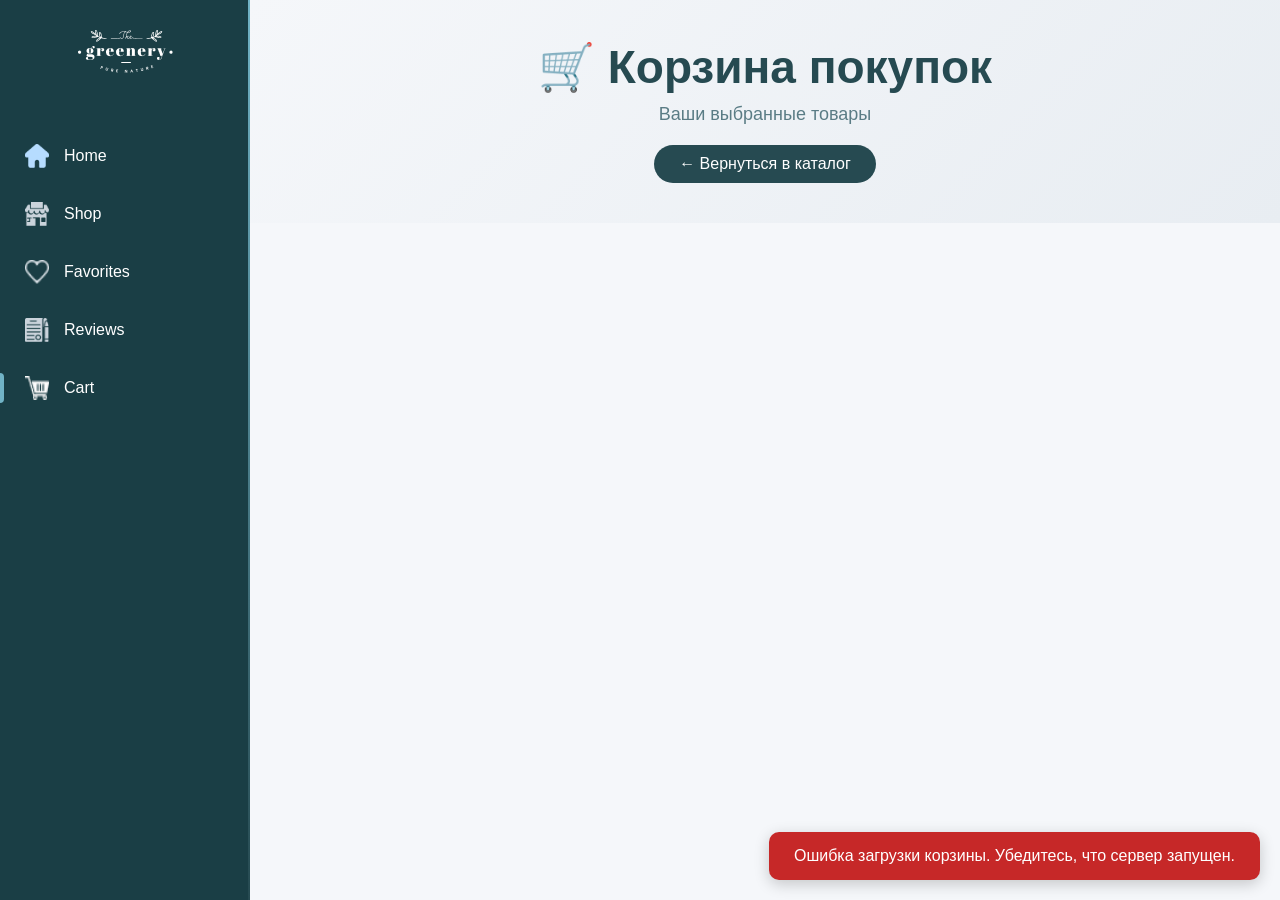
<file: pages/cart.html>
<!DOCTYPE html>
<html lang="ru">
<head>
    <meta charset="UTF-8">
    <meta name="viewport" content="width=device-width, initial-scale=1.0">
    <title>Корзина - Greenery</title>
    <link rel="stylesheet" href="../css/cart.css">
        <link rel="icon" type="image/svg+xml" href="data:image/svg+xml,%3Csvg xmlns='http://www.w3.org/2000/svg' viewBox='0 0 100 100'%3E%3Ctext y='.9em' font-size='90'%3E🌿%3C/text%3E%3C/svg%3E">

</head>
<body>
    <div class="vertical-line">
        <div class="logo-container">
            <img src="../assets/icons/logo.png" alt="logo">
        </div>
        <nav class="menu-container">
            <div class="menu-item home-item">
                <a href="../index.html">
                    <img src="../assets/icons/home.png" alt="home">
                    <span>Home</span>
                </a>
            </div>
            <div class="menu-item shop-item">
                <a href="catalog.html">
                    <img src="../assets/icons/shop.png" alt="shop">
                    <span>Shop</span>
                </a>
            </div>
            <div class="menu-item">
                <a href="favorites.html">
                    <img src="../assets/icons/heart.png" alt="favorites">
                    <span>Favorites</span>
                </a>
            </div>
            <div class="menu-item">
                <a href="feedback.html">
                    <img src="../assets/icons/blog.png" alt="reviews">
                    <span>Reviews</span>
                </a>
            </div>
            <div class="menu-item">
                <div class="active-indicator"></div>
                <a href="cart.html">
                    <img src="../assets/icons/cart.png" alt="cart">
                    <span>Cart</span>
                </a>
            </div>
      
            <div class="menu-item" id="adminMenuItem" style="display: none;">
                <a href="admin.html">
                    <img src="../assets/icons/admin.png" alt="admin">
                    <span>Admin</span>
                </a>
            </div>
        </nav>
    </div>

    <div class="main-content">
        <div class="catalog-header">
            <h1>🛒 Корзина покупок</h1>
            <p>Ваши выбранные товары</p>
            <a href="catalog.html" class="back-link">← Вернуться в каталог</a>
        </div>

        <div class="cart-container">
            <div id="cartContent"></div>
        </div>
    </div>

    <script src="../js/cart.js"></script>
</body>
</html>
</file>
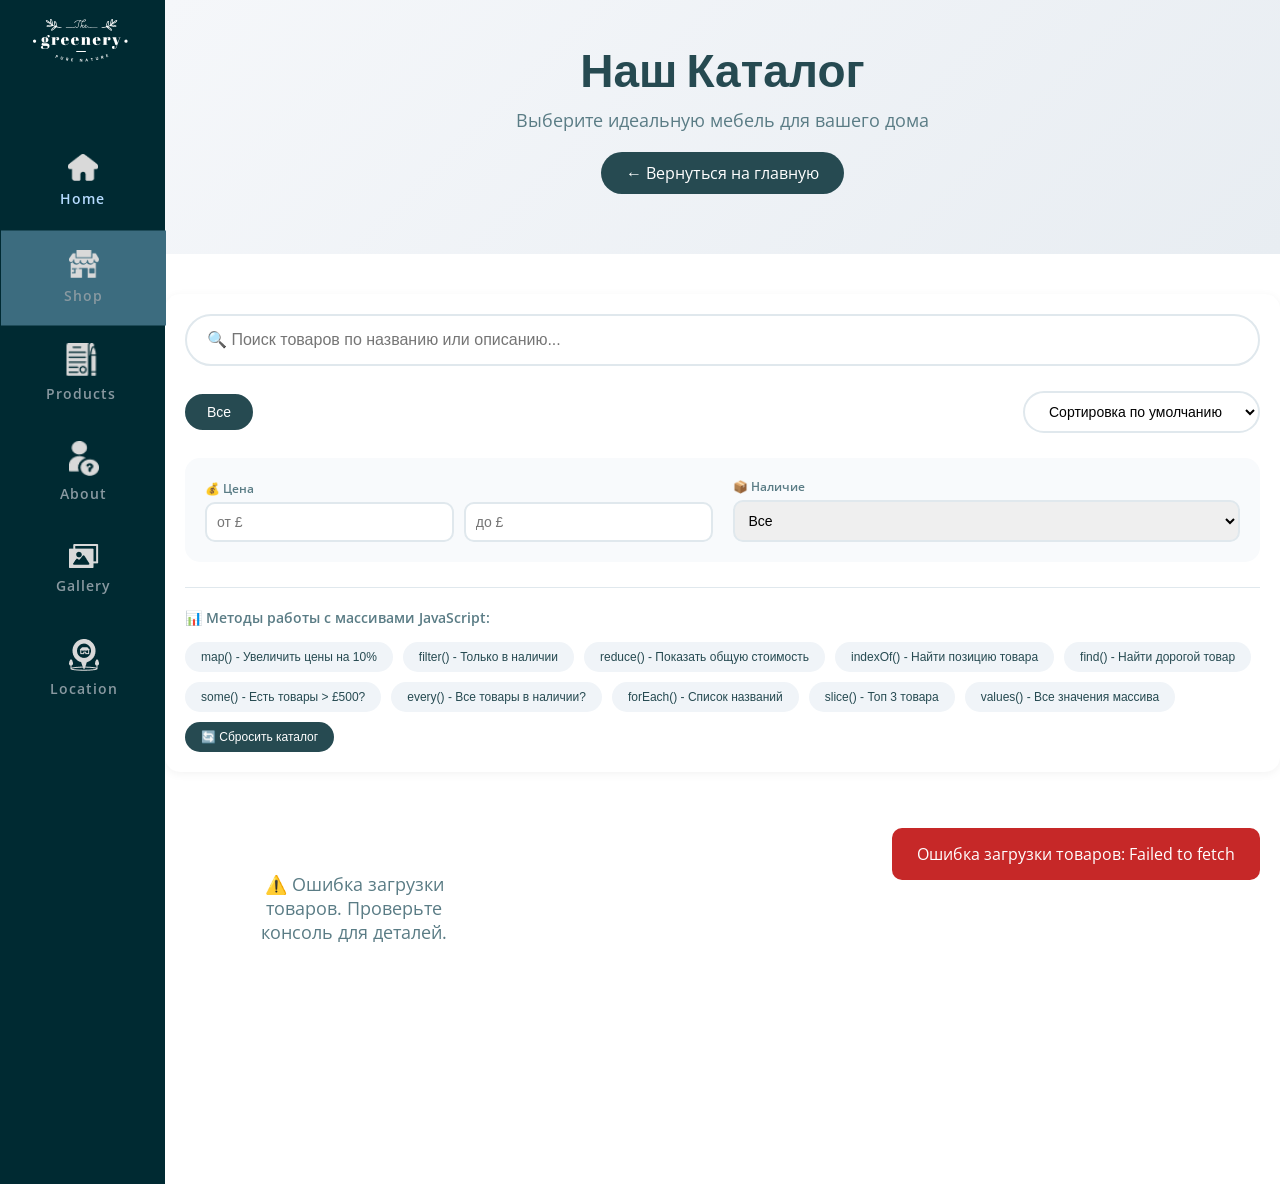
<file: pages/catalog.html>
<!DOCTYPE html>
<html lang="en">
<head>
    <meta charset="UTF-8">
    <meta name="viewport" content="width=device-width, initial-scale=1.0">
    <title>Каталог товаров - Greenery</title>
    <link rel="stylesheet" href="../style.css">
    <link rel="stylesheet" href="../css/media.css">
    <link rel="stylesheet" href="../css/animations.css">
    <link rel="stylesheet" href="../css/catalog.css">
        <link rel="icon" type="image/svg+xml" href="data:image/svg+xml,%3Csvg xmlns='http://www.w3.org/2000/svg' viewBox='0 0 100 100'%3E%3Ctext y='.9em' font-size='90'%3E🌿%3C/text%3E%3C/svg%3E">

</head>
<body>
    <div class="vertical-line">
        <div class="logo-container">
            <img src="../assets/icons/logo.png" alt="logo">
        </div>
       <nav class="menu-container" aria-label="Sidebar navigation">
    <div class="menu-item home-item">
        <a href="../index.html#hero">
            <img src="../assets/icons/home.png" alt="home">
            <span>Home</span>
        </a>
    </div>

    <div class="menu-item shop-item">
        <div class="active-indicator"></div>
        <a href="catalog.html">
            <img src="../assets/icons/shop.png" alt="shop">
            <span>Shop</span>
        </a>
    </div>

    <div class="menu-item blog-item">
        <a href="../index.html#products">
            <img src="../assets/icons/blog.png" alt="blog">
            <span>Products</span>
        </a>
    </div>

    <div class="menu-item about-item">
        <a href="../index.html#about">
            <img src="../assets/icons/about_us.png" alt="about us">
            <span>About</span>
        </a>
    </div>

    <div class="menu-item gallery-item">
        <a href="../index.html#gallery">
            <img src="../assets/icons/gallery.png" alt="gallery">
            <span>Gallery</span>
        </a>
    </div>

    <div class="menu-item location-item">
        <a href="../index.html#map">
            <img src="../assets/icons/location.png" alt="location">
            <span>Location</span>
        </a>
    </div>
</nav>
    </div>

    <div class="main-content">
        <div class="catalog-header">
            <h1>Наш Каталог</h1>
            <p>Выберите идеальную мебель для вашего дома</p>
            <a href="../index.html" class="back-link">← Вернуться на главную</a>
        </div>

        <div class="control-panel">
            <div class="search-section">
                <input type="text" id="searchInput" placeholder="🔍 Поиск товаров по названию или описанию...">
            </div>

            <div class="filters-row">
                <div class="category-filter" id="categoryFilter">
                    <button data-category="all" class="category-btn active">Все</button>
                </div>
                <select id="sortSelect" class="sort-select">
                    <option value="default">Сортировка по умолчанию</option>
                    <option value="price-asc">Цена: по возрастанию</option>
                    <option value="price-desc">Цена: по убыванию</option>
                    <option value="name-asc">Название: А-Я</option>
                    <option value="name-desc">Название: Я-А</option>
                    <option value="rating-desc">Рейтинг: по убыванию</option>
                </select>
            </div>

            <div class="filters-panel">
                <div class="filter-group">
                    <label>💰 Цена</label>
                    <div class="price-range">
                        <input type="number" id="minPrice" placeholder="от £">
                        <input type="number" id="maxPrice" placeholder="до £">
                    </div>
                </div>
                
                <div class="filter-group">
                    <label>📦 Наличие</label>
                    <select id="stockFilter">
                        <option value="all">Все</option>
                        <option value="true">В наличии</option>
                        <option value="false">Нет в наличии</option>
                    </select>
                </div>
            </div>

            <div class="methods-section">
                <div class="methods-title">📊 Методы работы с массивами JavaScript:</div>
                <div class="method-buttons" id="methodButtons">
                    <button data-method="map" class="method-btn">map() - Увеличить цены на 10%</button>
                    <button data-method="filter" class="method-btn">filter() - Только в наличии</button>
                    <button data-method="reduce" class="method-btn">reduce() - Показать общую стоимость</button>
                    <button data-method="indexOf" class="method-btn">indexOf() - Найти позицию товара</button>
                    <button data-method="find" class="method-btn">find() - Найти дорогой товар</button>
                    <button data-method="some" class="method-btn">some() - Есть товары > £500?</button>
                    <button data-method="every" class="method-btn">every() - Все товары в наличии?</button>
                    <button data-method="forEach" class="method-btn">forEach() - Список названий</button>
                    <button data-method="slice" class="method-btn">slice() - Топ 3 товара</button>
                    <button data-method="values" class="method-btn">values() - Все значения массива</button>
                </div>
            </div>
        </div>

        <div id="catalogContainer" class="catalog-container"></div>
        <div id="pagination" class="pagination"></div>
        <div id="stats" class="stats"></div>
    </div>

    <script src="../js/catalog.js"></script>
</body>
</html>
</file>
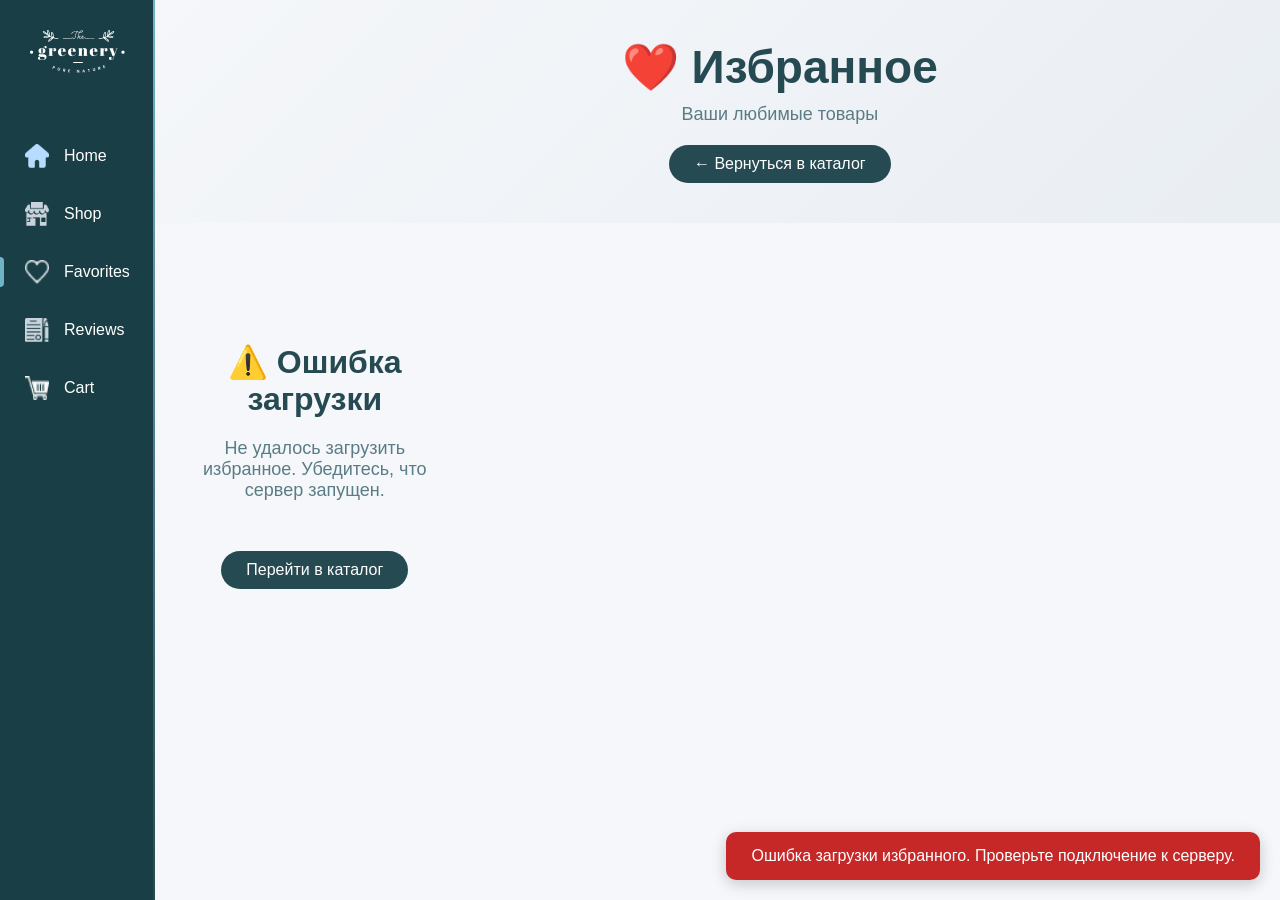
<file: pages/favorites.html>
<!DOCTYPE html>
<html lang="ru">
<head>
    <meta charset="UTF-8">
    <meta name="viewport" content="width=device-width, initial-scale=1.0">
    <title>Избранное - Greenery</title>
    <link rel="stylesheet" href="../css/favorites.css">
        <link rel="icon" type="image/svg+xml" href="data:image/svg+xml,%3Csvg xmlns='http://www.w3.org/2000/svg' viewBox='0 0 100 100'%3E%3Ctext y='.9em' font-size='90'%3E🌿%3C/text%3E%3C/svg%3E">

</head>
<body>
    <div class="vertical-line">
        <div class="logo-container">
            <img src="../assets/icons/logo.png" alt="logo">
        </div>
        <nav class="menu-container">
            <div class="menu-item home-item">
                <a href="../index.html">
                    <img src="../assets/icons/home.png" alt="home">
                    <span>Home</span>
                </a>
            </div>
            <div class="menu-item shop-item">
                <a href="catalog.html">
                    <img src="../assets/icons/shop.png" alt="shop">
                    <span>Shop</span>
                </a>
            </div>
            <div class="menu-item">
                <div class="active-indicator"></div>
                <a href="favorites.html">
                    <img src="../assets/icons/heart.png" alt="favorites">
                    <span>Favorites</span>
                </a>
            </div>
            <div class="menu-item">
                <a href="feedback.html">
                    <img src="../assets/icons/blog.png" alt="reviews">
                    <span>Reviews</span>
                </a>
            </div>
            <div class="menu-item">
                <a href="cart.html">
                    <img src="../assets/icons/cart.png" alt="cart">
                    <span>Cart</span>
                </a>
            </div>

            <div class="menu-item" id="adminMenuItem" style="display: none;">
                <a href="admin.html">
                    <img src="../assets/icons/admin.png" alt="admin">
                    <span>Admin</span>
                </a>
            </div>
        </nav>
    </div>

    <div class="main-content">
        <div class="catalog-header">
            <h1>❤️ Избранное</h1>
            <p>Ваши любимые товары</p>
            <a href="catalog.html" class="back-link">← Вернуться в каталог</a>
        </div>

        <div id="favoritesContainer" class="favorites-container"></div>
    </div>

    <script src="../js/favorites.js"></script>
</body>
</html>
</file>
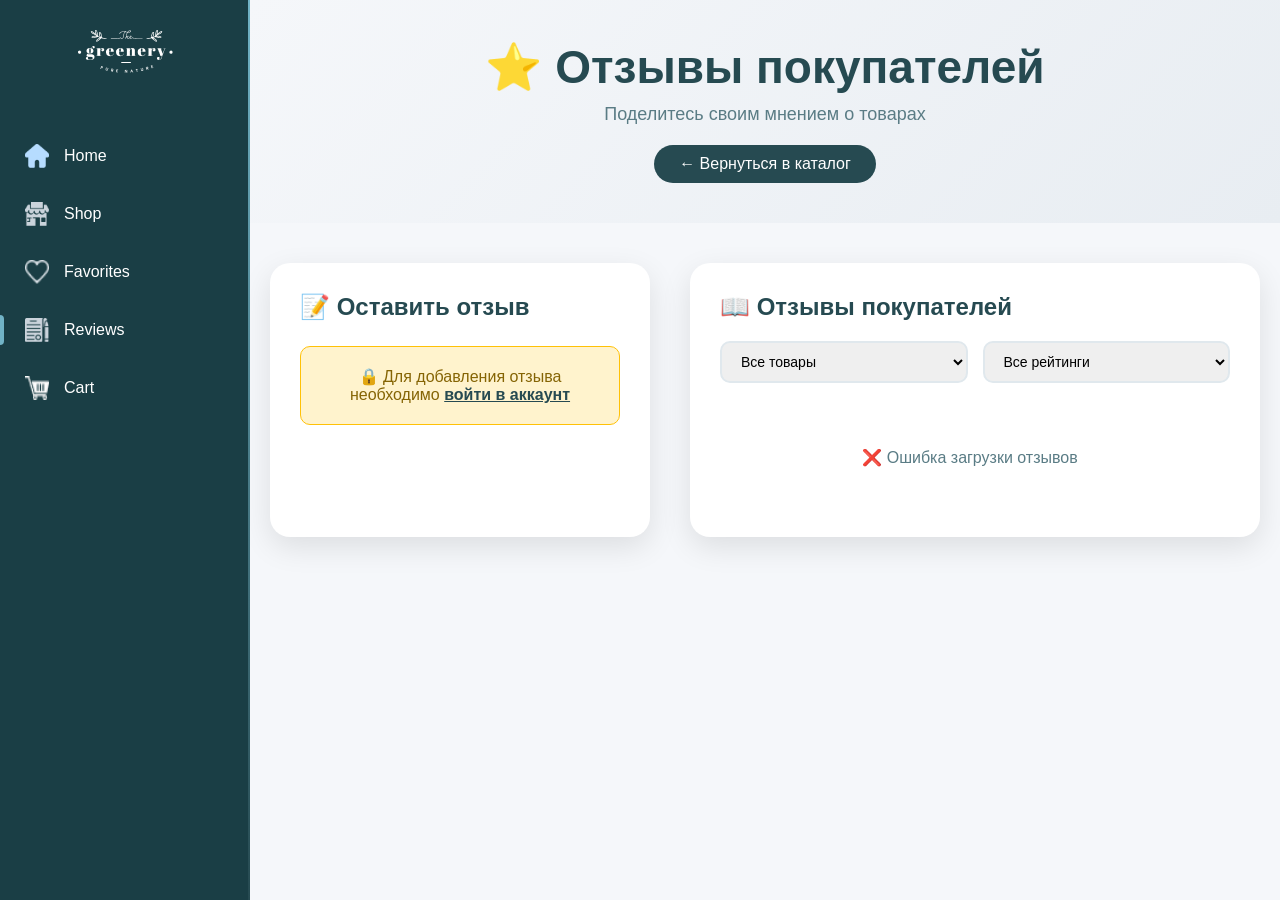
<file: pages/feedback.html>
<!DOCTYPE html>
<html lang="ru">
<head>
    <meta charset="UTF-8">
    <meta name="viewport" content="width=device-width, initial-scale=1.0, user-scalable=yes">
    <title>Отзывы - Greenery</title>
    <link rel="stylesheet" href="../css/feedback.css">
        <link rel="icon" type="image/svg+xml" href="data:image/svg+xml,%3Csvg xmlns='http://www.w3.org/2000/svg' viewBox='0 0 100 100'%3E%3Ctext y='.9em' font-size='90'%3E🌿%3C/text%3E%3C/svg%3E">

</head>
<body>
    <div class="vertical-line">
        <div class="logo-container">
            <img src="../assets/icons/logo.png" alt="logo">
        </div>
        <nav class="menu-container">
            <div class="menu-item home-item">
                <a href="../index.html">
                    <img src="../assets/icons/home.png" alt="home">
                    <span>Home</span>
                </a>
            </div>
            <div class="menu-item shop-item">
                <a href="catalog.html">
                    <img src="../assets/icons/shop.png" alt="shop">
                    <span>Shop</span>
                </a>
            </div>
            <div class="menu-item">
                <a href="favorites.html">
                    <img src="../assets/icons/heart.png" alt="favorites">
                    <span>Favorites</span>
                </a>
            </div>
            <div class="menu-item">
                <div class="active-indicator"></div>
                <a href="feedback.html">
                    <img src="../assets/icons/blog.png" alt="reviews">
                    <span>Reviews</span>
                </a>
            </div>
            <div class="menu-item">
                <a href="cart.html">
                    <img src="../assets/icons/cart.png" alt="cart">
                    <span>Cart</span>
                </a>
            </div>
            <div class="menu-item" id="adminMenuItem" style="display: none;">
                <a href="admin.html">
                    <img src="../assets/icons/admin.png" alt="admin">
                    <span>Admin</span>
                </a>
            </div>
        </nav>
    </div>

    <div class="main-content">
        <div class="catalog-header">
            <h1>⭐ Отзывы покупателей</h1>
            <p>Поделитесь своим мнением о товарах</p>
            <a href="catalog.html" class="back-link">← Вернуться в каталог</a>
        </div>

        <div class="feedback-container">
            <div class="feedback-form-container" id="feedbackFormContainer">
                <h2>📝 Оставить отзыв</h2>
                <div id="authRequired" class="auth-required" style="display: none;">
                    <p>🔒 Для добавления отзыва необходимо <a href="register.html">войти в аккаунт</a></p>
                </div>
                <div id="feedbackForm" style="display: none;">
                    <div class="form-group">
                        <label class="required-label">Выберите товар</label>
                        <select id="productSelect" class="product-select">
                            <option value="">-- Выберите товар --</option>
                        </select>
                        <div class="error-message" id="productError"></div>
                    </div>

                    <div class="form-group">
                        <label class="required-label">Рейтинг</label>
                        <div class="rating-input">
                            <span class="rating-star" data-rating="1">☆</span>
                            <span class="rating-star" data-rating="2">☆</span>
                            <span class="rating-star" data-rating="3">☆</span>
                            <span class="rating-star" data-rating="4">☆</span>
                            <span class="rating-star" data-rating="5">☆</span>
                        </div>
                        <input type="hidden" id="ratingValue" value="0">
                        <div class="error-message" id="ratingError"></div>
                    </div>

                    <div class="form-group">
                        <label class="required-label">Ваш отзыв</label>
                        <textarea id="reviewText" rows="5" placeholder="Расскажите о своем опыте использования товара..."></textarea>
                        <div class="char-counter">
                            <span id="charCount">0</span> / <span id="minCharCount">50</span> символов (минимум)
                        </div>
                        <div class="error-message" id="reviewError"></div>
                    </div>

                    <button type="button" class="submit-btn" id="submitReviewBtn" disabled>Отправить отзыв</button>
                </div>
            </div>

            <div class="reviews-list">
                <h2>📖 Отзывы покупателей</h2>
                <div class="reviews-filter">
                    <select id="filterProduct" class="filter-select">
                        <option value="all">Все товары</option>
                    </select>
                    <select id="filterRating" class="filter-select">
                        <option value="all">Все рейтинги</option>
                        <option value="5">★★★★★ (5)</option>
                        <option value="4">★★★★☆ (4+)</option>
                        <option value="3">★★★☆☆ (3+)</option>
                        <option value="2">★★☆☆☆ (2+)</option>
                        <option value="1">★☆☆☆☆ (1+)</option>
                    </select>
                </div>
                <div id="reviewsContainer" class="reviews-container">
                    <div class="loading">Загрузка отзывов...</div>
                </div>
            </div>
        </div>
    </div>

    <script src="../js/feedback.js"></script>
</body>
</html>
</file>
<file: css/cart.css>
* {
    margin: 0;
    padding: 0;
    box-sizing: border-box;
}

body {
    display: flex;
    margin: 0;
    padding: 0;
    font-family: 'Arial', sans-serif;
}

.vertical-line {
    width: 250px;
    background-color: #1A3E45;
    min-height: 100vh;
    position: relative;
}

.vertical-line::before {
    content: '';
    position: absolute;
    top: 0;
    right: 0;
    width: 2px;
    height: 100%;
    background: linear-gradient(to bottom, #71B3C6, #264A51);
}

.logo-container {
    text-align: center;
    padding: 30px 0;
}

.logo-container img {
    max-width: 120px;
}

.menu-container {
    display: flex;
    flex-direction: column;
    padding: 20px 0;
}

.menu-item {
    position: relative;
    margin: 5px 0;
}

.menu-item a {
    display: flex;
    align-items: center;
    padding: 12px 25px;
    color: #FFFFFF;
    text-decoration: none;
    transition: all 0.3s;
    gap: 15px;
}

.menu-item a:hover {
    background: rgba(113, 179, 198, 0.2);
    padding-left: 35px;
}

.menu-item img {
    width: 24px;
    height: 24px;
}

.menu-item span {
    font-size: 16px;
    font-weight: 500;
}

.active-indicator {
    position: absolute;
    left: 0;
    top: 50%;
    transform: translateY(-50%);
    width: 4px;
    height: 30px;
    background: #71B3C6;
    border-radius: 0 4px 4px 0;
}

.main-content {
    flex: 1;
    background: #F5F7FA;
}

.catalog-header {
    text-align: center;
    padding: 40px 20px;
    background: linear-gradient(135deg, #f5f7fa 0%, #e8edf2 100%);
}

.catalog-header h1 {
    color: #264A51;
    font-size: 46px;
    font-family: 'Dosis', sans-serif;
    margin-bottom: 10px;
}

.catalog-header p {
    color: #5a7c85;
    font-size: 18px;
}

.back-link {
    display: inline-block;
    margin-top: 20px;
    padding: 10px 25px;
    background: #264A51;
    color: white;
    text-decoration: none;
    border-radius: 30px;
    transition: all 0.3s;
}

.back-link:hover {
    background: #3C6C7F;
    transform: translateY(-2px);
}

.cart-container {
    max-width: 1200px;
    margin: 0 auto;
    padding: 40px 20px;
}

.cart-table {
    background: white;
    border-radius: 15px;
    overflow: hidden;
    box-shadow: 0 2px 10px rgba(0,0,0,0.05);
}

.cart-header {
    display: grid;
    grid-template-columns: 100px 2fr 1fr 1fr 1fr 50px;
    background: #264A51;
    color: white;
    padding: 15px;
    font-weight: 600;
}

.cart-item {
    display: grid;
    grid-template-columns: 100px 2fr 1fr 1fr 1fr 50px;
    padding: 15px;
    align-items: center;
    border-bottom: 1px solid #e0e8ed;
}

.cart-item:hover {
    background: #f8fafc;
}

.cart-item-image {
    width: 80px;
    height: 80px;
    object-fit: contain;
}

.cart-item-title {
    color: #264A51;
    font-weight: 600;
}

.cart-item-price,
.cart-item-total {
    color: #264A51;
    font-weight: 600;
}

.quantity-control {
    display: flex;
    align-items: center;
    gap: 10px;
}

.quantity-btn {
    width: 30px;
    height: 30px;
    border: 2px solid #264A51;
    background: white;
    border-radius: 50%;
    cursor: pointer;
    font-size: 16px;
    font-weight: bold;
    transition: all 0.3s;
}

.quantity-btn:hover {
    background: #264A51;
    color: white;
    transform: scale(1.05);
}

.quantity-value {
    font-size: 16px;
    font-weight: 600;
    min-width: 30px;
    text-align: center;
}

.remove-btn {
    background: none;
    border: none;
    font-size: 20px;
    cursor: pointer;
    color: #c62828;
    transition: all 0.3s;
}

.remove-btn:hover {
    transform: scale(1.1);
    color: #ff4444;
}

.cart-summary {
    margin-top: 30px;
    background: white;
    border-radius: 15px;
    padding: 20px;
    text-align: right;
    box-shadow: 0 2px 10px rgba(0,0,0,0.05);
}

.cart-total {
    font-size: 24px;
    font-weight: 700;
    color: #264A51;
}

.checkout-btn {
    margin-top: 20px;
    padding: 12px 40px;
    background: #264A51;
    color: white;
    border: none;
    border-radius: 30px;
    font-size: 16px;
    cursor: pointer;
    transition: all 0.3s;
}

.checkout-btn:hover {
    background: #3C6C7F;
    transform: translateY(-2px);
    box-shadow: 0 5px 15px rgba(0,0,0,0.2);
}

.empty-cart {
    text-align: center;
    padding: 80px 20px;
    color: #5a7c85;
}

.empty-cart h2 {
    color: #264A51;
    margin-bottom: 20px;
    font-size: 32px;
}

.empty-cart p {
    font-size: 18px;
    margin-bottom: 30px;
}

.message-popup {
    position: fixed;
    bottom: 20px;
    right: 20px;
    background: #264A51;
    color: white;
    padding: 15px 25px;
    border-radius: 10px;
    z-index: 1000;
    animation: slideIn 0.3s ease;
    box-shadow: 0 4px 15px rgba(0,0,0,0.2);
}

@keyframes slideIn {
    from {
        transform: translateX(100%);
        opacity: 0;
    }
    to {
        transform: translateX(0);
        opacity: 1;
    }
}

@media (max-width: 768px) {
    body {
        flex-direction: column;
    }
    
    .vertical-line {
        width: 100%;
        min-height: auto;
    }
    
    .vertical-line::before {
        display: none;
    }
    
    .menu-container {
        flex-direction: row;
        flex-wrap: wrap;
        justify-content: center;
        padding: 15px;
    }
    
    .menu-item a {
        padding: 8px 15px;
    }
    
    .active-indicator {
        display: none;
    }
    
    .catalog-header h1 {
        font-size: 32px;
    }
    
    .cart-header {
        display: none;
    }
    
    .cart-item {
        grid-template-columns: 1fr;
        gap: 10px;
        text-align: center;
    }
    
    .cart-item-image {
        margin: 0 auto;
    }
    
    .quantity-control {
        justify-content: center;
    }
    
    .empty-cart h2 {
        font-size: 24px;
    }
    
    .empty-cart p {
        font-size: 16px;
    }
}

@media (max-width: 480px) {
    .catalog-header h1 {
        font-size: 28px;
    }
    
    .cart-total {
        font-size: 20px;
    }
    
    .checkout-btn {
        padding: 10px 30px;
        font-size: 14px;
    }
}
</file>
<file: style.css>
@import url('https://fonts.googleapis.com/css2?family=Open+Sans:ital,wght@0,300..800;1,300..800&display=swap');
@import url('https://fonts.googleapis.com/css2?family=Dancing+Script:wght@400..700&family=Open+Sans:ital,wght@0,300..800;1,300..800&display=swap');
@import url('https://fonts.googleapis.com/css2?family=Dancing+Script:wght@400..700&family=Dosis:wght@200..800&family=Open+Sans:ital,wght@0,300..800;1,300..800&display=swap');
@import url('https://fonts.googleapis.com/css2?family=Dancing+Script:wght@400..700&family=Dosis:wght@200..800&family=Mukta:wght@200;300;400;500;600;700;800&family=Open+Sans:ital,wght@0,300..800;1,300..800&display=swap');

* {
    margin: 0;
    padding: 0;
    box-sizing: border-box;
}


html {
    margin: 0;
    padding: 0;
}

body {
    min-height: 100vh;
    font-family: 'Open Sans', Arial, sans-serif;
    display: flex;
    margin: 0;
    padding: 0;
}

body.menu-open {
    overflow: hidden !important;
    position: fixed !important;
    width: 100% !important;
    height: 100% !important;
}

.menu-item span { font-weight: 600; }
.header-line { font-weight: 600; }

.hero-small {
    font-family: 'Dancing Script', cursive;
    font-weight: 700;
}

.hero-medium, .hero-large {
    font-family: 'Dosis', sans-serif;
    font-weight: 600;
}

.hero-button { font-weight: 600; }
.feature-text p { font-family: 'Dosis', sans-serif; font-weight: 500; }
.header2-text { font-family: 'Dosis', sans-serif; font-weight: 600; }
.menu-text span { font-weight: 400; }
.corner-badges, .main-picture { font-family: 'Mukta', sans-serif; font-weight: 500; }

.image-container .text-overlay h1 {
    font-family: 'Dosis', sans-serif;
    font-weight: 800;
}
.image-container .text-overlay h2 {
    font-family: 'Dosis', sans-serif;
    font-weight: 600;
}
.image-container .text-overlay p {
    font-family: 'Mukta', sans-serif;
    font-weight: 400;
    margin-top: 23px;
}

.image-container2 .content h2,
.image-container3 .content2 h2,
.image-container4 .content3 h2,
.image-container5 .content4 h2 {
    font-family: 'Dosis', sans-serif;
    font-weight: 600;
}

.image-container3 .content2 h2 {
    font-size: 46px;
    transform: translate(-22px, 10px); 
    letter-spacing: 2px;
}

.image-container3 .content2 p {
    width: 390px;
    font-size: 15px;
    transform: translate(-23px, 10px); 
    letter-spacing: 0.6px;
    text-align: center;
}

.image-container3 .content2 button {
    transform: translate(100px, 10px); 
    letter-spacing: 1px;
    font-size: 14px;
}

.image-container2 .content p,
.image-container3 .content2 p,
.image-container4 .content3 p,
.image-container5 .content4 p {
    font-family: 'Mukta', sans-serif;
    font-weight: 400;
}

.image-container2 .content button,
.image-container3 .content2 button,
.image-container4 .content3 button,
.image-container5 .content4 button {
    font-weight: 600;
    color: #264A51;
}


.image-container2 .living-badge span,
.image-container3 .living-badge2 span,
.image-container4 .living-badge3 span,
.image-container5 .living-badge4 span {
    font-family: 'Dosis', sans-serif;
    font-weight: 600;
}



.subscribe .content5 h2 { font-family: 'Dosis', sans-serif; font-weight: 600; }
.subscribe .content5 p { font-family: 'Mukta', sans-serif; font-weight: 400; }
.subscribe .content5 input { font-family: 'Mukta', sans-serif; font-weight: 400; }
.subscribe .content5 button { font-family: 'Mukta', sans-serif; font-weight: 500; }

.content6 h3 { font-family: 'Mukta', sans-serif; font-weight: 700; }
.hours-row .day { font-weight: 600; }

.vertical-line {
    width: 165px;
    background-color: transparent;
    display: flex;
    flex-direction: column;
    align-items: center;
    padding-top: 19px;
    padding-bottom: 19px;
    z-index: 1;
    position: relative;
}

.vertical-line::before {
    content: '';
    position: absolute;
    top: 0;
    left: 0;
    width: 100%;
    height: 86.1vh;
    background-color: #002A32;
    z-index: -1;
    pointer-events: none;
}

.logo-container {
    width: 100px;
    margin-bottom: 30px;
    position: relative;
    z-index: 1;
}

.logo-container img {
    max-width: 100%;
    height: auto;
    display: block;
}

.menu-container {
    display: flex;
    flex-direction: column;
    align-items: center;
    width: 100%;
    margin-top: 58px;
    gap: 35px;
    position: relative;
    z-index: 1;
}

.home-item {
    transform: translate(0px, 4px); 
    margin-bottom: 15px;
}

.shop-item {
    transform: translate(1px, -4px);
    margin-bottom: 20px;
}

.blog-item {
    transform: translate(-1.5px, -21px);
    margin-bottom: 25px;
}

.about-item {
    transform: translate(1px, -43px);
    margin-bottom: 30px;
}

.gallery-item {
    transform: translate(1px, -67px);
    margin-bottom: 35px;
}

.location-item {
    transform: translate(1px, -93px);
    margin-bottom: 0;
}

.menu-item {
    width: 100%;
    display: flex;
    justify-content: center;
    position: relative;
    z-index: 1;
}

.active-indicator {
    position: absolute;
    top: 50%;
    left: 0;
    transform: translateY(-50%);
    width: 100%;
    height: 95px;
    background-color: #3C6C7F;
    z-index: -1;
}

.feature-arrow {
    position: relative;
    top: -268px;    
   right: 28.1%;
}

.menu-item a {
    display: flex;
    flex-direction: column;
    align-items: center;
    text-decoration: none;
    gap: 8px;
    position: relative;
    z-index: 1;
}

.menu-item img {
    width: 30px;
    height: auto;
    filter: brightness(0) invert(0.85);
    position: relative;
    z-index: 1;
}

.menu-item span {
    color: #8999A1;
    font-size: 14px;
    text-align: center;
    letter-spacing: 1px;
    position: relative;
    z-index: 1;
}

.menu-item:first-child span {
    color: #B6DCFF;
}

.menu-item:hover img { transform: scale(1.1); }
.menu-item:hover span { color: #ffffff; }

.main-content {
    flex: 1;
    min-width: 0;
}

.hero-section {
    background-image: url(../assets/images/bg.png);
    min-height: 100vh;
    background-repeat: no-repeat;
    background-size: 114% 74%;
    background-position: 97% 0%; 
    display: flex;
    align-items: center;
}



.container {
    max-width: 1400px;
    margin: 0 auto;
    padding: 20px 40px;
    width: 100%;
}

.hero-section .container {
    display: flex;
    flex-direction: column;
    gap: 45px;
    margin-bottom: 310px;
    margin-left: 45px;
}



.nav-left .nav-item-with-icon:nth-child(1) { 
    margin-top: 12px;
    margin-left: 12px;
}

.nav-left .nav-item-with-icon:nth-child(2) { 
    margin-top: 12px;
    margin-left: 11px;
}

.nav-right .nav-item-with-icon:nth-child(1) { 
    margin-top: 11px;
    margin-right: 10px;
    letter-spacing: 1px;
}

.nav-right .nav-item-with-icon:nth-child(2) { 
    margin-top: 10px;
    margin-right: 1px;
    letter-spacing: 1px;
}

.nav-right .nav-item-with-icon:nth-child(3) { 
    margin-top: 11px;
    margin-right: 125px;
    letter-spacing: 1px;
}

.header-line {
    display: flex;
    flex-wrap: wrap;
    justify-content: space-between;
    align-items: center;
    gap: 20px;
}

.nav-left, .nav-right {
    display: flex;
    flex-wrap: wrap;
    gap: 30px;
}

.nav-item-with-icon {
    display: flex;
    align-items: center;
    gap: 15px;
}

.nav-item {
    color: #3E5860;
    text-decoration: none;
    white-space: nowrap;
    font-size: 14px;
}

.red-badge {
    color: #DD6060;
    font-size: 10px;
    font-weight: 600;
    display: inline-block;
    line-height: 1;
    transform: translateY(2px);
    

}

.hero-content-wrapper {
    display: flex;
    flex-wrap: wrap;
    justify-content: space-between;
    align-items: center;
    gap: 30px;
}

.hero-content {
    flex: 1;
    min-width: 300px;
    
}

.hero-small {
    color: #264A51;
    font-size: 21px;
    margin-bottom: 15px;
}

.hero-medium {
    color: #264A51;
    font-size: 48px;
    font-weight: 600;
    line-height: 1.2;
}

.hero-large {
    color: #264A51;
    font-size: 48px;
    font-weight: 600;
    line-height: 1.2;
    margin-bottom: 30px;
}

.hero-button {
    display: inline-block;
    background-color: transparent;
    color: #264A51;
    border: 2px solid #264A51;
    text-decoration: none;
    font-size: 16px;
    padding: 9px 18px;
    border-radius: 3px;
}

.hero-content p:nth-child(1) { 
    position: relative;
    top: 165px;
    left: 12px;
}

.hero-content p:nth-child(2) { 
    position: relative;
    top: 160px;
    left: 10px;
    letter-spacing: 3.2px;
}

.hero-content p:nth-child(3) { 
    position: relative;
    top: 170px;
    left: 10px;
    letter-spacing: 3.2px;
}

.hero-content p:nth-child(4) { 
    position: relative;
    top: 150px;  
    left: 10px;
    letter-spacing: 3.2px;
    font-size: 48px;
    font-family: 'Dosis', sans-serif;
    font-weight: 600;
    color: #264A51;
}

.hero-content a:nth-child(5) { 
    position: relative;
    top: 135px;
    left: 10px ;
    display: inline-block;
}

.feature-text-container {
    display: flex;
    flex-wrap: wrap;
    align-items: center;
    gap: 20px;
    justify-content: flex-end;
}

.feature-text {
    color: #4E6E77;
    font-size: 16px;
        position: relative;
    top: -357px;    
    right: 21.7%;
    letter-spacing: 0.3px;
}

.feature-text .line1, .feature-text .line2 {
    margin: 0;
}

.slider-dots {
    display: flex;
    gap: 1vw;  
    justify-content: center;
    margin-top: 34px;
    margin-left: -14.5vw;  
}

.dot {
    width: 1.2vw;  
    min-width: 11px; 
    max-width: 13px;  
    height: 1.2vw;
    min-height: 11px;
    max-height: 13px;
    border-radius: 50%;
    border: 1px solid #677F8B;
    cursor: pointer;
}

.dot.active {
    background-color: #677F8B;
}

.gallery-block {
    background-color: #D2E2EE;
    padding-top: 95px;
    overflow-x: auto;
    width: 100vw; 
    margin-left: -5.3vw; 
    position: relative;
    left: 50%;
    transform: translateX(-50%);
    margin-top: -315px;
    z-index: 10;
        min-height: 180px;  

}

.gallery-block .container {
    display: flex;
    gap: 20px;
    padding: 0 20px;
    width: max-content;
}

.gallery-block img {
    height: 50px; 
    width: auto;
}


.gallery-block img:nth-child(1) {
    height: 80px; 
    margin-left: 240px; 
    margin-top: -60px; 
    align-self: flex-start; 
}

.gallery-block img:nth-child(2) {
    height: 100px;
    margin-left: 85px;
    margin-top: -80px;
    align-self: center;
}

.gallery-block img:nth-child(3) {
    height: 60px;
    margin-left: 50px;
    margin-top: -45px;
    align-self: flex-start;
}

.gallery-block img:nth-child(4) {
    height: 110px;
    margin-left: 45px;
    margin-top: -70px;
    align-self: flex-start;
}

.gallery-block img:nth-child(5) {
    height: 70px;
    margin-left: 58px;
    margin-top: -80px;
    align-self: center;
}

.gallery-block img:nth-child(6) {
    height: 100px;
    margin-left: 65px;
    margin-top: -70px;
    align-self: flex-start;
}



.container2 {
    max-width: 1400px;
    margin: 20px auto;
    padding: 0 40px;
     margin-top: 115px;
     margin-right: 120px;
}

.header2-text h1 {
    text-align: center;
    color: #264A51;
    font-size: 46px;
    margin-bottom: 40px;
    letter-spacing: 1.3px;
    margin-left: 8px;
}

.menu-text {
    display: flex;
    flex-wrap: wrap;
    justify-content: center;
    gap: 20px 30px;
    color: #748289;
    font-size: 16px;
    margin-bottom: 40px;
}

.menu-text .sofa {
    transform: translate(-106px, 6px); 
        letter-spacing: 1px;

}

.menu-text .room {
    transform: translate(-100px, 6px); 
    letter-spacing: 1px;
}

.menu-text .kitchen {
    transform: translate(-57px, 6px); 
        letter-spacing: 1px;

}

.menu-text .bed-room {
    transform: translate(-24px, 6px); 
        letter-spacing: 1px;

}

.menu-text .bath-room {
    transform: translate(20px, 6px); 
        letter-spacing: 1px;

}

.menu-text .decorations {
    transform: translate(58px, 6px); 
        letter-spacing: 1px;

}

.menu-text .Ceramics {
    transform: translate(95px, 6px); 
        letter-spacing: 1px;

}

.menu-text .sofa span {
    border: 2px solid #264A51;
    padding: 6px 26px;
    border-radius: 2px;
}

.menu-text div {
    cursor: pointer;
}

.main-picture {
    display: grid;
    grid-template-columns: repeat(auto-fit, minmax(280px, 350px));
    gap: 30px;
    justify-content: center;
    margin-left: 5px;
}

.product-card {
    width: 100%;
}




.picture1, .picture2, .picture3,
.picture4, .picture5, .picture6 {
    background-color: #F1F6F9;
     padding: 86px 15px 22px; 
    width: 104%;
    display: flex;
    flex-direction: column;
    align-items: center;
    position: relative;
    border: 7px solid white;
}

.picture1 {
    position: relative;
    left: 2px;
    top: -1px;
}

.picture2 {
    position: relative;
    left: 10px;
    top: 4px;
}

.picture3 {
    position: relative;
    left: -22px;
    top: -5px;
}

.picture4 {
    position: relative;
    left: 17px;
    top: -91px;
}

.picture5 {
    position: relative;
    left: 0px;
    top: -65px;
}

.picture6 {
    position: relative;
    left: -14px;
    top: -70px;
}

.picture1 img, .picture2 img, .picture3 img,
.picture4 img, .picture5 img, .picture6 img {
    height: 150px;
    width: auto;
    object-fit: contain;
    margin-bottom: 20px;
}

.picture1 img {
    position: relative;
    left: -20px;
    top: -1px;
}

.picture3 img {
    height: 140px; 
    width: auto;
    object-fit: contain;
    transition: all 0.3s ease;
    margin-top: 10px;
}

.picture6 img {
    width: 120px;
    position: relative;
    left: -2px;
    top: -6px;
}






.picture1 {
    transform: translate(-8px, -3px);
 
}

.picture2 {
    transform: translate(-16px, -8px);
}

.picture3 {
    transform: translate(16px, 1px);
}

.picture4 {
    transform: translate(-26px, 12px);
}

.picture5 {
    transform: translate(-7px, -15px);
}

.picture6 {
    transform: translate(6px, -10px);
}

.bottom-element,
.bottom-element2,
.bottom-element3,
.bottom-element4,
.bottom-element5,
.bottom-element6 {
    display: flex;
    gap: 10px;
    justify-content: center;
    width: 100%;
}

.square {
    width: 38px;
    height: 38px;
    background-color: #71B3C6;
    display: flex;
    justify-content: center;
    align-items: center;
    border-radius: 4px;
    cursor: pointer;
}

.square img {
    width: 20px;
    height: 20px;
    margin: 0 !important;
}


.picture1 .bottom-element .square:nth-child(1) {
    transform: translate(-10px, 3px);
}

.picture1 .bottom-element .square:nth-child(2) {
    transform: translate(-6px, 3px);
}

.picture1 .bottom-element .square:nth-child(3) {
    transform: translate(3px, 3px);
}

.picture1 .bottom-element .square:nth-child(4) {
    transform: translate(6px, 3px);
}

.picture2 .bottom-element2 .square:nth-child(1) {
    transform: translate(-10px, 3px);
}

.picture2 .bottom-element2 .square:nth-child(2) {
    transform: translate(-6px, 3px);
}

.picture2 .bottom-element2 .square:nth-child(3) {
    transform: translate(3px, 3px);
}

.picture2 .bottom-element2 .square:nth-child(4) {
    transform: translate(6px, 3px);
}

.picture3 .bottom-element3 .square:nth-child(1) {
    transform: translate(-10px, 4px);
}

.picture3 .bottom-element3 .square:nth-child(2) {
    transform: translate(-6px, 4px);
}

.picture3 .bottom-element3 .square:nth-child(3) {
    transform: translate(3px, 4px);
}

.picture3 .bottom-element3 .square:nth-child(4) {
    transform: translate(6px, 4px);
}

.picture4 .bottom-element4 .square:nth-child(1) {
    transform: translate(-10px, -2px);
}

.picture4 .bottom-element4 .square:nth-child(2) {
    transform: translate(-4px, -2px);
}

.picture4 .bottom-element4 .square:nth-child(3) {
    transform: translate(3px, -2px);
}

.picture4 .bottom-element4 .square:nth-child(4) {
    transform: translate(8px, -2px);
}

.picture5 .bottom-element5 .square:nth-child(1) {
    transform: translate(-10px, -2px);
}

.picture5 .bottom-element5 .square:nth-child(2) {
    transform: translate(-6px, -2px);
}

.picture5 .bottom-element5 .square:nth-child(3) {
    transform: translate(3px, -2px);
}

.picture5 .bottom-element5 .square:nth-child(4) {
    transform: translate(6px, -2px);
}

.picture6 .bottom-element6 .square:nth-child(1) {
    transform: translate(-10px, -2px);
}

.picture6 .bottom-element6 .square:nth-child(2) {
    transform: translate(-5px, -2px);
}

.picture6 .bottom-element6 .square:nth-child(3) {
    transform: translate(3px, -2px);
}

.picture6 .bottom-element6 .square:nth-child(4) {
    transform: translate(7px, -2px);
}


.picture1 .bottom-element .square:nth-child(1) img {
    transform: translate(18px, -1px);
    width: 20px;
    height: 20px;
}

.picture1 .bottom-element .square:nth-child(2) img {
    transform: translate(22px, 1px);
    width: 18px;
    height: 18px;
}

.picture1 .bottom-element .square:nth-child(3) img {
    transform: translate(19px, 0px);
    width: 20px;
    height: 20px;
}

.picture1 .bottom-element .square:nth-child(4) img {
    transform: translate(21px, 1px);
    width: 21px;
    height: 21px;
}

.picture2 .bottom-element2 .square:nth-child(1) img {
    transform: translate(4px, -1px);
     width: 20px;
    height: 20px;
}

.picture2 .bottom-element2 .square:nth-child(2) img {
    transform: translate(2px, 0px);
   width: 18px;
    height: 18px;
}

.picture2 .bottom-element2 .square:nth-child(3) img {
    transform: translate(2px, -1px);
   width: 20px;
    height: 20px;
}

.picture2 .bottom-element2 .square:nth-child(4) img {
    transform: translate(3px, 0px);
     width: 21px;
    height: 21px;
}

.picture3 .bottom-element3 .square:nth-child(1) img {
    transform: translate(2px, 1px);
      width: 20px;
    height: 20px;
}

.picture3 .bottom-element3 .square:nth-child(2) img {
    transform: translate(2px, 0px);
   width: 18px;
    height: 18px;
}

.picture3 .bottom-element3 .square:nth-child(3) img {
    transform: translate(0px, 2px);
    width: 20px;
    height: 20px;
}

.picture3 .bottom-element3 .square:nth-child(4) img {
    transform: translate(3px, 0px);
    width: 21px;
    height: 21px;
}

.picture4 .bottom-element4 .square:nth-child(1) img {
    transform: translate(1px, -1px);
     width: 20px;
    height: 20px;
}

.picture4 .bottom-element4 .square:nth-child(2) img {
    transform: translate(3px, 0px);
    width: 18px;
    height: 18px;
}

.picture4 .bottom-element4 .square:nth-child(3) img {
    transform: translate(2px, -2px);
   width: 20px;
    height: 20px;
}

.picture4 .bottom-element4 .square:nth-child(4) img {
    transform: translate(2px, 0px);
     width: 21px;
    height: 21px;
}

.picture5 .bottom-element5 .square:nth-child(1) img {
    transform: translate(3px, 0px);
     width: 20px;
    height: 20px;
}

.picture5 .bottom-element5 .square:nth-child(2) img {
    transform: translate(3px, -1px);
    width: 18px;
    height: 18px;
}

.picture5 .bottom-element5 .square:nth-child(3) img {
    transform: translate(1px, -1px);
    width: 20px;
    height: 20px;
}

.picture5 .bottom-element5 .square:nth-child(4) img {
    transform: translate(2px, 0px);
    width: 21px;
    height: 21px;
}

.picture6 .bottom-element6 .square:nth-child(1) img {
    transform: translate(6px, 5px);
      width: 20px;
    height: 20px;
}

.picture6 .bottom-element6 .square:nth-child(2) img {
    transform: translate(4px, 6px);
    width: 18px;
    height: 18px;
}

.picture6 .bottom-element6 .square:nth-child(3) img {
    transform: translate(4px, 4px);
    width: 20px;
    height: 20px;
}

.picture6 .bottom-element6 .square:nth-child(4) img {
    transform: translate(5px, 4px);
   width: 21px;
    height: 21px;
}

.product-info {
    text-align: center;
    padding: 15px 10px;
    width: 100%;
}

.product-title {
    color: #264A51;
    font-size: 15px;
    margin-bottom: 5px;
}

.product-price {
    color: #264A51;
    font-size: 15px;
    margin-bottom: 5px;
}

.product-rating {
    display: flex;
    justify-content: center;
    gap: 3px;
}


.product-info-1 {
    transform: translate(-3px, 0); 
}
.title-1 {
    transform: translate(4px, -15px);
}
.price-1 {
    transform: translate(3.5px, -26px);
}
.rating-1 {
    transform: translate(3px, -37px);
    gap: 2px;
}

.product-info-2 {
    transform: translate(-1px, 0);
}
.title-2 {
    transform: translate(1px, -15px);
}
.price-2 {
    transform: translate(1px, -26px);
}
.rating-2 {
    transform: translate(2px, -37px);
    gap: 2px;
}

.product-info-3 {
    transform: translate(3px, 0);
}
.title-3 {
    transform: translate(-2px, -15px);
}
.price-3 {
    transform: translate(-3px, -26px);
}
.rating-3 {
     transform: translate(-1px, -37px);
    gap: 2px;
}

.product-info-4 {
    transform: translate(-3px, 0);
}
.title-4 {
    transform: translate(4px, -88px);
}
.price-4 {
    transform: translate(3.5px, -100px);
}
.rating-4 {
   transform: translate(3px, -110px);
    gap: 2px;
}

.product-info-5 {
    transform: translate(-1px, 0);
}
.title-5 {
    transform: translate(1px, -88px);
}
.price-5 {
    transform: translate(1px, -100px);
}
.rating-5 {
  transform: translate(2px, -110px);
    gap: 2px;
}

.product-info-6 {
         transform: translate(3px, 0);

}
.title-6 {
    transform: translate(-2px, -88px);
}
.price-6 {
    transform: translate(-3px, -100px);
}
.rating-6 {
 transform: translate(-2px, -110px);
    gap: 2px;
}

.star {
    color: #FFB800;
}

.corner-badges {
    position: absolute;
    top: 10px;
    right: 10px;
    display: flex;
    flex-direction: column;
    gap: 5px;
    align-items: flex-end;
}

.badge {
    width: 40px;
    height: 40px;
    border-radius: 50%;
    display: flex;
    align-items: center;
    justify-content: center;
    font-size: 12px;
    color: white;
    border: 2px solid white;
}


.picture1 .badge-discount {
    position: relative;
    top: 19px;
    right: 8px;
}

.picture1 .badge-new {
    position: relative;
    top: 25px;
    right: 8px;
}

.picture1 .badge-out {
    position: relative;
    top: 50px;
    right: -12px;
}

.picture2 .badge-discount {
    position: relative;
    top: 19px;
    right: 9px;
}

.picture3 .badge-discount {
    position: relative;
    top: 20px;
    right: 9px;
}

.picture3 .badge-new {
    position: relative;
    top: 26px;
    right: 9px;
}

.picture4 .badge-discount {
    position: relative;
    top: 18px;
    right: 6px;
}

.picture4 .badge-new {
    position: relative;
    top: 25px;
    right: 7px;
}

.picture4 .badge-out {
    position: relative;
    top: 48px;
    right: -12px;
}

.picture5 .badge-discount {
    position: relative;
    top: 20px;
    right: 9px;
}

.picture5 .badge-new {
    position: relative;
    top: 27px;
    right: 10px;
}

.picture6 .badge-discount {
    position: relative;
    top: 19px;
    right: 12px;
}

.picture6 .badge-new {
    position: relative;
    top: 26px;
    right: 13px;
}

.badge-discount { background-color: #1a474f; }
.badge-new { background-color: #71B3C6; }
.badge-out {
    background-color: #264A51;
    width: auto;
    padding: 5px 9.5px;
    border-radius: 3px;
    height: auto;
    font-size: 13px;
}

.image-container {
    position: relative;
    min-height: 730px;
    overflow: visible; 
    margin-left: -165px;
    width: calc(100% + 165px); 
}

.image-container img {
    width: 100%;
    height: 100%;
    object-fit: cover;
    position: absolute;
    top: -36px;
    left: 0;
    z-index: 1;
}

.text-overlay {
    position: relative;
    z-index: 2;
    max-width: 600px;
    padding: 60px 40px;
    color: white;
}

.image-container3 {
    display: flex;
    flex-wrap: wrap;
    align-items: center;
    justify-content: center;
    gap: 40px;
    padding: 60px 40px;
    min-height: auto;
    position: relative;
    flex-direction: row-reverse; 
}

.image-container3 .content2 {
    text-align: left; 
}

.image-container3 .living-badge2 {
    position: absolute;
    width: 130px;
    height: 150px;
    background-color: rgba(113, 179, 198, 0.85);
    display: flex;
    align-items: center;
    justify-content: center;
    z-index: 10;
    top: 54%;
    left: auto; 
    right: 55%; 
    border-radius: 2px;
    letter-spacing: 1px;
    font-size: 25px;
}

.text-overlay h1 {
    font-size: 90px;
    letter-spacing: 2.5px;
    color: #F3B705;
    opacity: 0.8;
  margin-left: 54%; 
    margin-top: 18%; 
white-space: nowrap;
}
    

.text-overlay h2 {
        width: 700px; 
    font-size: 60px;
    color: #264A51;
        margin-left: 34%; 
    margin-top: 2%; 
    letter-spacing: 2.5px;
}

.text-overlay p {
    color: #335E74;
    width: 80%; 
    max-width: 600px; 
    margin-left: 49%;
transform: translateY(-3px); 
    letter-spacing: 0.9px;
    text-align: center;
    font-size: 15px;
    line-height: 173%;
}

.text-overlay button {
    font-size: 14px;
    padding: 11px 30px;
    border: 2px solid #264A51;
    background: transparent;
    color: #264A51;
    cursor: pointer;
       margin-left: 74%; 
    margin-top: 5%; 
     letter-spacing: 1px;
      white-space: nowrap;
}

.image-container2,
.image-container3,
.image-container4,
.image-container5 {
    display: flex;
    flex-wrap: wrap;
    align-items: center;
    justify-content: center;
    gap: 40px;
    padding: 60px 40px;
    min-height: auto;
    position: relative;
}

.image-container2 img,
.image-container3 img,
.image-container4 img,
.image-container5 img {
    width: min(500px, 100%);
    height: auto;
    object-fit: cover;
}



.image-container2 img {
    width: 600px;
    height: 600px;
    object-fit: cover;
    transform: scale(1.2); 
    
    transform: translate(-43px, 22px); 
}

.image-container3 img {
    width: 630px; 
    height: 415px; 
    object-fit: cover;
     transform: translate(-85px, 16px); 
}

.image-container4 img {
    width: 620px;
    height: 416px;
    object-fit: cover;
    transform: translate(-32px, 17px); 
}

.image-container4 .content3 h2 {
    transform: translate(-26px, 10px); 
    font-size: 46px;
    letter-spacing: 1.5px;
}

.image-container4 .content3 p {
    transform: translate(33px, 8px);
    font-size: 15px;
    width: 370px;
    letter-spacing: 0.3px;
}

.image-container4 .content3 button {
    transform: translate(-27px, 8px);
    font-size: 14px;
    letter-spacing: 0.9px;
}

.content-title {
    transform: translate(-53px, 25px); 
     letter-spacing: 1.4px;
}

.content-text {
    width: 480px;
    transform: translate(-45px, 25px); 
letter-spacing: 0.3px;
}

.content-button {
    font-size: 14px;
    transform: translate(-55px, 23px); 
    letter-spacing: 0.9px;
}

.content, .content2, .content3, .content4 {
    flex: 1;
    min-width: 300px;
    max-width: 500px;
    text-align: center;
}

.content h2, .content2 h2, .content3 h2, .content4 h2 {
    font-size: 40px;
    color: #264A51;
    margin-bottom: 20px;
}

.content p, .content2 p, .content3 p, .content4 p {
    font-size: 16px;
    color: #335E74;
    line-height: 1.6;
    margin-bottom: 30px;
}

.content button, .content2 button, .content3 button, .content4 button {
    padding: 12px 30px;
    border: 2px solid #264A51;
    background: transparent;
    color: #264A51;
    cursor: pointer;
}

.living-badge,
.living-badge2,
.living-badge3,
.living-badge4 {
    position: absolute;
    width: 100px;
    height: 120px;
    background-color: rgba(113, 179, 198, 0.85);
    display: flex;
    align-items: center;
    justify-content: center;
    z-index: 10;
}

.living-badge { top: 20%; left: 45%; }
.living-badge2 { top: 20%; left: 45%; }
.living-badge3 { top: 20%; left: 45%; }
.living-badge4 { top: 20%; left: 45%; }

.living-badge span,
.living-badge2 span,
.living-badge3 span,
.living-badge4 span {
    color: white;
    font-size: 24px;
    font-weight: 600;
}

.living-badge {
    position: absolute;
    width: 130px;
    height: 150px;
    background-color: rgba(113, 179, 198, 0.85);
    display: flex;
    align-items: center;
    justify-content: center;
    z-index: 10;
    top: 66.2%; 
    left: 44.1%;
    border-radius: 2px;
}



.living-badge span {
    font-size: 25px;
    font-weight: 600;
    color: white;
    letter-spacing: 1px;
}

.living-badge3 {
    position: absolute;
    width: 130px;  
    height: 150px; 
    background-color: rgba(113, 179, 198, 0.85);
    display: flex;
    align-items: center;
    justify-content: center;
    z-index: 10;
    border-radius: 2px;
    top: 53.9%;
    left: 46%;
}

.living-badge3 span
{
    font-size: 25px;
    font-weight: 600;
    color: white;
    letter-spacing: 1px;
}

.subscribe {
    position: relative;
    min-height: 500px; 
    overflow: visible;
    margin-left: -165px;
    width: calc(100% + 165px);
}

.subscribe > img {
    width: 100%;
    height: 101%;
    object-fit: cover;
    position: absolute;
    top: 98px;
    left: 0;
    z-index: 1;
}

.subscribe::after {
    content: '';
    position: absolute;
    top: 97px;
    left: 0;
    width: 100%;
    height: 101%;
    background-color: rgba(93, 155, 201, 0.7);
    z-index: 2;
}





.content5 .input {
    display: flex;
    flex-wrap: wrap;
    justify-content: center;
    gap: 10px;
    background: #DAE5EE;
    border-radius: 50px;
    padding: 5px 5px 5px 25px;
    max-width: 460px;
    margin: 30px auto 0;
    height: 45px; 
}

.content5 .input button {
    padding: 6.5px 32.5px;
    border: 2px solid #264A51;
    border-radius: 50px;
    background: #264A51;
    color: white;
    cursor: pointer;
    white-space: nowrap;
    transform: translateY(-5px) translateX(6px); 
    font-size: 17px;
}
.content5 {
    position: relative;
    z-index: 3;
    max-width: 600px;
    margin: 0 auto;
    text-align: center;
    padding: 80px 20px;
}

.footer-bottom {
    background: white;
    margin-left: -165px;
    width: calc(100% + 165px);
    
}

.bottom-design {
    background: white;
    padding: 60px 40px 40px;
    max-width: 1400px;
    margin: 0 auto;
}


.content5 h2 {
    font-size: 46px;
    color: #264A51;
    margin-bottom: 20px;
    margin-top: 194px; 
    margin-left: 0px;
    letter-spacing: 1.8px;
}

.content5 p {
    width: 370px;
    font-size: 15px;
    color: white;
    margin-bottom: 30px;
    margin-top: -4px; 
    letter-spacing: 0.6px;
    margin-left: 95px;
}

.input {
    display: flex;
    flex-wrap: wrap;
    justify-content: center;
    gap: 10px;
    background: #DAE5EE;
    border-radius: 50px;
    padding: 5px 5px 5px 25px;
    max-width: 500px;
    margin: 0 auto;
}

.input span {
    color: #455E65;
    font-size: 13px;
    flex: 1;
    text-align: left;
    padding: 10px 0;
}

.content5 button {
    padding: 10px 30px;
    border: 2px solid #264A51;
    border-radius: 50px;
    background: #264A51;
    color: white;
    cursor: pointer;
    white-space: nowrap;
}

.social-circle {
    width: 36px;
    height: 36px;
    background-color: #264A51;
    border-radius: 50%;
    display: flex;
    align-items: center;
    justify-content: center;
}

.social-circle img {
    width: 15px;
    height: 15px;
    
     object-fit: contain;

}

.circle li:nth-child(3) .social-circle img {
    width: 17px; 
    height: 17px;
}

.circle li:nth-child(4) .social-circle img {
    width: 17px;
    height: 17px;
}

.circle li:nth-child(1) .social-circle img {
    transform: translate(0px, 0px); 
}

.circle li:nth-child(2) .social-circle img {
    transform: translate(-1px, -1px); 
    
}

.circle li:nth-child(3) .social-circle img {
    transform: translate(1px, 0px); 
}

.circle li:nth-child(4) .social-circle img {
    transform: translate(0px, 0px); 
}

.circle li:nth-child(2) .social-circle,
.circle li:nth-child(3) .social-circle,
.circle li:nth-child(4) .social-circle {
    background-color: transparent;
}

.circle li:nth-child(2) .social-circle,
.circle li:nth-child(3) .social-circle,
.circle li:nth-child(4) .social-circle {
    border: 2px solid #F6FDFF;
}

.circle li:nth-child(2) {
    position: relative;
    left: -3px; 
}

.circle li:nth-child(3) {
    position: relative;
    left: -7px;  
}

.circle li:nth-child(4) {
    position: relative;
    left: -9px;  
}


.description .text span:nth-child(3) {
    position: relative;
    top: -2px; 
}

.description .text {
    display: flex;
    flex-direction: column;
    gap: 8.5px;
    letter-spacing: 0.5px;
}

.description .text span:last-child {
    margin-top: 5px;  
}

.description .text span {
    color: #335E74;
    font-size: 14px;
    cursor: pointer;
}

.description2 {
    position: relative;
    top: -115px;   
    left: -123px;  
}

.contact-info p.email {
    position: relative;
    top: -8px;  
    left: -0.1vw;
}

.contact-info p.phone {
    position: relative;
    top: 1px;  
    left: -0.1vw;
}

.hours-row:first-child {
    margin-top: 4px;  
}

.hours-row:last-child .time {
    position: relative;
    left: -32px;  
}

.hours-row {
    font-size: 14px;
    display: flex;
    justify-content: space-between;
    color: white;
}

.hours-row .day {
    color: #335E74;
        font-size: 14px;
        margin-left: 2px;  

}

.copyright-bar {
    width: 100%;
    background-color: #D3E2EF;
    padding: 25px 15px; 
    text-align: center;
    margin-left: -165px;
    width: calc(100% + 165px);

    margin-top: 20px; 
    height: auto; 
}

.copyright-bar .text {
    color: #335E74;
    font-size: 10px;
    letter-spacing: 0.4px;
    display: inline-flex;
    align-items: center;
    gap: 5px;
        transform: translateY(-18px); 

}



.copyright-bar .text::before {
    content: "";
    display: inline-block;
    width: 6px;
    height: 6px;
background-image: url(../assets/icons/footer_symbol.png);
    background-size: contain;
}

.hero-button:hover,
.text-overlay button:hover,
.content button:hover,
.content2 button:hover,
.content3 button:hover,
.content4 button:hover,
.subscribe .content5 button:hover {
    background-color: #264A51;
    color: white;
}

.square:hover {
    background-color: #264A51;
    transform: scale(1.1);
}

.main-content main {
    padding-left: 0; 
}

.main-content main .container,
.main-content main .container2,
.main-content main .text-overlay,
.main-content main .image-container2,
.main-content main .image-container3,
.main-content main .image-container4,
.main-content main .image-container5,
.main-content main .content5,
.main-content main .bottom-design {
    margin-left: -50px !important; 
}

.image-container5 {
    display: flex;
    flex-wrap: wrap;
    align-items: center;
    justify-content: center;
    gap: 40px;
    padding: 60px 40px;
    min-height: auto;
    position: relative;
    flex-direction: row-reverse;
    
}

.image-container5 img {
    width: 615px; 
    height: 403px;
    object-fit: cover;
    transform: translate(-77px, 26px); 
}

.image-container5 .content4 h2 {
    font-size: 46px;
    color: #264A51;
    margin-bottom: 20px;
    transform: translate(-61px, 25px); 
    letter-spacing: 1.8px;
}

.image-container5 .content4 p {
    font-size: 15px;
    color: #335E74;
    line-height: 1.8;
    margin-bottom: 30px;
    width: 370px;
    transform: translate(0px, 24px); 
    letter-spacing: 0.3px;
}

.image-container5 .content4 button {
    padding: 12px 30px;
    border: 2px solid #264A51;
    background: transparent;
    color: #264A51;
    cursor: pointer;
    transform: translate(-61px, 18px); 
    letter-spacing: 1px;
    font-size: 14px;
}

.image-container5 .living-badge4 {
    position: absolute;
    width: 120px;
    height: 140px;
    background-color: rgba(113, 179, 198, 0.85);
    display: flex;
    align-items: center;
    justify-content: center;
    z-index: 10;
    border-radius: 2px;
    top: 70%; 
    left: 41.5%; 
    transform: translate(-50%, -50%); 
}

.image-container5 .living-badge4 span {
    font-size: 25px;
    font-weight: 600;
    color: white;
    letter-spacing: 1px;
    margin-bottom: -10px;
}

.image-container5 .content4 button:hover {
    background-color: #264A51;
    color: white;
    transition: all 0.3s ease;
}

.social-circle:hover {
    transform: scale(1.1);
    transition: all 0.3s ease;
}

.circle li:nth-child(1) .social-circle:hover {
    transform: scale(1.1);
}

.circle li:nth-child(2) .social-circle:hover {
    transform: scale(1.1);
}

.circle li:nth-child(3) .social-circle:hover {
    transform: scale(1.1);
}

.circle li:nth-child(4) .social-circle:hover {
    transform: scale(1.1);
}

.social-circle {
    transition: all 0.3s ease;
}

.content6 {
    display: grid;
    grid-template-columns: repeat(4, 1fr);
    gap: 40px;
    max-width: 1400px;
    margin: 0 auto;
    align-items: start;
     margin-top: 150px;
}

.footer-col {
    display: flex;
    flex-direction: column;
    gap: 15px;
}

.footer-col h3 {
    font-size: 25px;
    color: #264A51;
    letter-spacing: 1px;
    
}


.content6 .footer-col:nth-child(2) h3 {
    display: inline-block;
    transform: translate(163px, 10px); 
}

.content6 .footer-col:nth-child(3) h3 {
    display: inline-block;
    transform: translate(5px, 10px); 
}

.content6 .footer-col:nth-child(4) h3 {
    display: inline-block;
    transform: translate(-45px, 9px); 
}


.content6 .footer-col:nth-child(2) .footer-links {
    display: flex; 
    flex-direction: column;
    transform: translate(165px, 17px); 
}


.content6 .footer-col:nth-child(3) .footer-contact {
    transform: translate(5px, 17px); 
}

.content6 .footer-col:nth-child(4) .service-hours-box {
    width: 230px;  
    height: 140px; 

    transform: translate(-38px, 20px);

    background: #A0C7EA;
    border-radius: 10px;
    padding: 10px; 

    display: flex;
    flex-direction: column;
    justify-content: center; 
    align-items: center;    
    gap: 15px;              
}

.service-hours-box .hours-row:nth-child(1) {
    transform: translate(-7px, -4px); 
}

.service-hours-box .hours-row:nth-child(2) {
    transform: translate(-3px, -5px); 
}

.service-hours-box .hours-row:nth-child(3) {
    transform: translate(-25px, -3px); 
}

.service-hours-box .hours-row:nth-child(1) .time {
    position: relative;
    left: 13px; 
    top: -1px;   
}

.service-hours-box .hours-row:nth-child(2) .time {
    position: relative;
    left: 10px; 
    top: 0px;
}

.service-hours-box .hours-row:nth-child(3) .time {
    position: relative;
    left: 20px;
    top: -2px;

}

.logo-col img {
    max-width: 95px;
    transform: translate(130px, 10px);
}

.logo-col p {
    color: #335E74;
    font-size: 14px;
    line-height: 1.6;
    transform: translate(132px, 15px);
    width: 230px;
    text-align: left;
}

.circle {
    list-style: none;
    display: flex;
    gap: 10px;
    padding: 0;
    transform: translate(130px, 27px);

    position: relative; 
    z-index: 5;
}

.circle li:nth-child(2) {
    position: relative;
    left: 5px; 
}

.circle li:nth-child(3) {
    position: relative;
    left: 5px; 
}

.circle li:nth-child(4) {
    position: relative;
    left: 5px; 
}


.footer-contact p:first-of-type {
    width: 220px;
    color: #335E74;
}

.content6 .footer-col:nth-child(2) .footer-links span:nth-child(5) {
    display: inline-block;
    margin-top: -3px; 
    position: relative;
    top: 10px;        
    color: #335E74;
}

.footer-links {
    display: flex;
    flex-direction: column;
    gap: 8px;
}

.footer-links span {
    color: #335E74;
    font-size: 14px;
    cursor: pointer;
}

.footer-contact p {
    color: #335E74;
    font-size: 14px;
    margin: 5px 0;
}

.circle {
    list-style: none;
    display: flex;
    gap: 10px;
    padding: 0;
}

.social-circle {
    width: 36px;
    height: 36px;
    background-color: #264A51;
    border-radius: 50%;
    display: flex;
    align-items: center;
    justify-content: center;
}

.social-circle img {
    width: 16px;
}

.service-hours-box {
    background: #A0C7EA;
    border-radius: 10px;
    padding: 15px;
}

.hours-row {
    display: flex;
    justify-content: space-between;
    font-size: 14px;
    color: white;
}

.hours-row .day {
    color: #335E74;
}


#adminMenuItem img {
    width: 38px;
    height: 38px;
    object-fit: contain;
}

.burger-menu {
    display: none;
    flex-direction: column;
    cursor: pointer;
    z-index: 1001;
    position: fixed;
    top: 20px;
    right: 20px;
    background: white;
    padding: 12px;
    border-radius: 10px;
    box-shadow: 0 2px 10px rgba(0,0,0,0.1);
    transition: opacity 0.3s ease, visibility 0.3s ease;
}

.burger-menu.hide-burger {
    opacity: 0 !important;
    visibility: hidden !important;
    pointer-events: none !important;
}

.burger-line {
    width: 25px;
    height: 2px;
    background: #264A51;
    margin: 3px 0;
    transition: 0.3s;
}

.burger-menu.active .burger-line:nth-child(1) {
    transform: rotate(45deg) translate(5px, 5px);
}

.burger-menu.active .burger-line:nth-child(2) {
    opacity: 0;
}

.burger-menu.active .burger-line:nth-child(3) {
    transform: rotate(-45deg) translate(6px, -6px);
}

.mobile-menu {
    position: fixed;
    top: 0;
    right: -100%;
    width: 320px;
    height: 100vh;
    background: #1A3E45;
    z-index: 1000;
    transition: right 0.3s cubic-bezier(0.4, 0, 0.2, 1);
    padding-top: 20px;
    box-shadow: -5px 0 30px rgba(0,0,0,0.3);
    overflow-y: auto;
}

.mobile-menu.active {
    right: 0;
}

.mobile-menu .menu-item {
    padding: 12px 25px;
    border-bottom: 1px solid rgba(113, 179, 198, 0.2);
    width: 100%;
}

.mobile-menu .menu-item a {
    color: white;
    text-decoration: none;
    display: flex;
    align-items: center;
    gap: 15px;
    font-size: 16px;
    width: 100%;
}

.mobile-menu .menu-item img {
    width: 24px;
    filter: brightness(0) invert(1);
}

.mobile-menu .menu-item:hover {
    background: rgba(113, 179, 198, 0.2);
}

.mobile-overlay {
    position: fixed;
    top: 0;
    left: 0;
    width: 100%;
    height: 100%;
    background: rgba(0,0,0,0.7);
    z-index: 999;
    visibility: hidden;
    opacity: 0;
    transition: 0.3s;
}

.mobile-overlay.active {
    visibility: visible;
    opacity: 1;
}

.mobile-logo {
    text-align: center;
    padding: 20px;
    border-bottom: 1px solid rgba(113, 179, 198, 0.3);
    margin-bottom: 10px;
}

.mobile-logo img {
    max-width: 80px;
}

.mobile-logo h2 {
    color: white;
    font-size: 14px;
    letter-spacing: 2px;
    margin-top: 10px;
    font-family: 'Dosis', sans-serif;
}

.mobile-close {
    position: absolute;
    top: 15px;
    left: 15px;
    background: none;
    border: none;
    color: white;
    font-size: 24px;
    cursor: pointer;
    padding: 10px;
}

.mobile-section-title {
    color: #71B3C6;
    font-size: 12px;
    letter-spacing: 2px;
    padding: 15px 25px 5px 25px;
    border-top: 1px solid rgba(113, 179, 198, 0.2);
    margin-top: 10px;
}

@media (max-width: 992px) {
    .vertical-line {
        display: none;
    }
    
    .main-content {
        margin-left: 0;
        width: 100%;
    }
    
    .burger-menu {
        display: flex !important;
    }
    
    .copyright-bar {
        margin-left: 0;
        width: 100%;
    }
    
    .subscribe,
    .footer-bottom,
    .image-container {
        margin-left: 0;
        width: 100%;
    }
}

@media (max-width: 480px) {
    .mobile-menu {
        width: 280px;
    }
    
    .mobile-menu .menu-item a {
        font-size: 14px;
    }
    
    .mobile-menu .menu-item img {
        width: 20px;
    }
}
</file>
<file: css/media.css>
/* ОБЩИЕ ПРАВИЛА ДЛЯ ВСЕХ АДАПТИВОВ */
@media (max-width: 1300px) {
    .living-badge,
    .living-badge2,
    .living-badge3,
    .living-badge4 {
        display: none !important;
    }
}

@media (max-width: 1169px) {
    .feature-text-container {
        display: none !important;
    }
    
    .feature-arrow {
        display: none !important;
    }
    
    .feature-text {
        display: none !important;
    }
}

@media (max-width: 1200px) {
    .container, .container2 {
        max-width: 960px;
        padding: 0 20px;
    }
    
  .logo-col p {
        text-align: center !important;
        margin-left: auto !important;
        margin-right: auto !important;
        transform: none !important;
        width: 90% !important;
        max-width: 300px;
    }

    .hero-section .container {
        margin-left: 20px;
    }
    
    .hero-content p:nth-child(1) { top: 100px; left: 0; }
    .hero-content p:nth-child(2) { top: 95px; left: 0; }
    .hero-content p:nth-child(3) { top: 105px; left: 0; }
    .hero-content p:nth-child(4) { top: 85px; left: 0; }
    .hero-content a:nth-child(5) { top: 70px; left: 0; }
    
    .feature-text {
        top: -300px;
        right: 10%;
    }
    
    .feature-arrow {
        top: -220px;
        right: 20%;
    }
    
    .gallery-block {
        margin-top: -200px;
    }
    
    .gallery-block .container {
        justify-content: center;
    }
    
    .gallery-block img:nth-child(1) { margin-left: 0; }
    .gallery-block img:nth-child(2) { margin-left: 20px; }
    .gallery-block img:nth-child(3) { margin-left: 20px; }
    .gallery-block img:nth-child(4) { margin-left: 20px; }
    .gallery-block img:nth-child(5) { margin-left: 20px; }
    .gallery-block img:nth-child(6) { margin-left: 20px; }
    
    .menu-text .sofa,
    .menu-text .room,
    .menu-text .kitchen,
    .menu-text .bed-room,
    .menu-text .bath-room,
    .menu-text .decorations,
    .menu-text .Ceramics {
        transform: translate(0, 6px);
    }
    
    .main-picture {
        grid-template-columns: repeat(auto-fit, minmax(280px, 320px));
        gap: 20px;
    }
    
    .picture1, .picture2, .picture3, .picture4, .picture5, .picture6 {
        left: 0;
        top: 0;
        transform: none;
    }
    
    .product-info-4, .product-info-5, .product-info-6 {
        transform: none;
    }
    
    .title-4, .price-4, .rating-4,
    .title-5, .price-5, .rating-5,
    .title-6, .price-6, .rating-6 {
        transform: none;
        margin: 5px 0;
    }
    
    .image-container {
        margin-left: 0;
        width: 100%;
        min-height: auto;
        position: relative;
        margin-bottom: 80px;
    }
    
    .image-container img {
        position: relative;
        top: 0;
        width: 100%;
        height: auto;
        display: block;
    }
    
    .text-overlay {
        position: absolute;
        top: 50%;
        left: 50%;
        transform: translate(-50%, -50%);
        width: 90%;
        max-width: 600px;
        text-align: center;
        padding: 20px;
    }
    
    .text-overlay h1 {
        margin-left: 0;
        font-size: 60px;
        white-space: normal;
    }
    
    .text-overlay h2 {
        margin-left: 0;
        font-size: 40px;
        width: auto;
        white-space: normal;
    }
    
    .text-overlay p {
        margin-left: 0;
        width: 100%;
        max-width: 100%;
        margin-top: 10px;
        transform: none;
    }
    
    .text-overlay button {
        margin-left: 0;
        margin-top: 20px;
        white-space: normal;
    }
    
    .image-container2 img,
    .image-container3 img,
    .image-container4 img,
    .image-container5 img {
        transform: none;
        width: 100%;
        max-width: 500px;
    }
    
    .image-container2 .content,
    .image-container3 .content2,
    .image-container4 .content3,
    .image-container5 .content4 {
        text-align: center;
    }
    
    .content-title, .content-text, .content-button,
    .image-container3 .content2 h2,
    .image-container3 .content2 p,
    .image-container3 .content2 button,
    .image-container4 .content3 h2,
    .image-container4 .content3 p,
    .image-container4 .content3 button,
    .image-container5 .content4 h2,
    .image-container5 .content4 p,
    .image-container5 .content4 button {
        transform: none;
        width: 100%;
    }
    
    .badge-out {
        font-size: 13px !important;
        padding: 5px 9.5px !important;
        width: auto !important;
        height: auto !important;
        min-width: auto !important;
        min-height: auto !important;
        border-radius: 3px !important;
        background-color: #264A51 !important;
        white-space: nowrap !important;
        display: inline-block !important;
    }
    
    .subscribe {
        margin-left: 0;
        width: 100%;
        position: relative;
        min-height: auto;
        overflow: hidden;
    }
    
    .subscribe > img {
        position: relative;
        width: 100%;
        height: auto;
        display: block;
        top: 0;
    }
    
    .subscribe::after {
        content: '';
        position: absolute;
        top: 0;
        left: 0;
        width: 100%;
        height: 100%;
        background-color: rgba(93, 155, 201, 0.7);
        z-index: 2;
        pointer-events: none;
    }
    
    .content5 {
        position: absolute;
        top: 50%;
        left: 50%;
        transform: translate(-50%, -50%);
        width: 90%;
        max-width: 600px;
        padding: 40px 20px;
        text-align: center;
        z-index: 10;
    }
    
    .content5 h2 {
        margin-top: 0;
        font-size: 36px;
        color: #264A51;
    }
    
    .content5 p {
        margin-left: auto;
        margin-right: auto;
        width: 80%;
        color: white;
    }
    
    .content5 .input {
        max-width: 400px;
        margin: 20px auto 0;
    }
    
    .footer-bottom {
        margin-left: 0;
        width: 100%;
    }
    
    .content6 {
        grid-template-columns: 1fr;
        text-align: center;
        gap: 30px;
    }
    
    .content6 img {
        transform: none;
        margin: 0 auto;
        position: static;
    }
    
    .content6 p {
        transform: none;
        margin: 20px auto;
        width: 90%;
        max-width: 400px;
        position: static;
    }
    
    .circle {
        transform: none;
        left: auto;
        top: auto;
        justify-content: center;
        margin: 20px auto;
        position: static;
    }
    
    .number1, .number2, .number3 {
        transform: none;
        left: auto;
        top: auto;
        margin: 20px auto 10px;
        text-align: center;
        position: static;
        white-space: normal;
    }
    
    .description, .description2 {
        transform: none;
        left: auto;
        top: auto;
        text-align: center;
        position: static;
    }
    
    .description .text {
        flex-direction: row;
        flex-wrap: wrap;
        justify-content: center;
        gap: 20px;
    }
    
    .service-hours-box {
        transform: none;
        left: auto;
        top: auto;
        margin: 20px auto;
        position: static;
    }
    
    .copyright-bar {
        margin-left: 0;
        width: 100%;
    }
    
    .main-content main .container,
    .main-content main .container2,
    .main-content main .text-overlay,
    .main-content main .image-container2,
    .main-content main .image-container3,
    .main-content main .image-container4,
    .main-content main .image-container5,
    .main-content main .content5,
    .main-content main .bottom-design {
        margin-left: 0 !important;
    }

    .content6 .footer-col:nth-child(2) {
        text-align: center;
        align-items: center;
    }
    
    .content6 .footer-col:nth-child(2) h3 {
        transform: none !important;
        text-align: center;
        margin-bottom: 15px;
    }
    
    .content6 .footer-col:nth-child(2) .footer-links {
        transform: none !important;
        text-align: center;
        align-items: center;
    }
    
    .footer-links span {
        text-align: center;
        display: block;
        margin: 8px 0;
    }
    
    .content6 .footer-col:nth-child(3),
    .content6 .footer-col:nth-child(4) {
        text-align: center;
        align-items: center;
    }
    
    .content6 .footer-col:nth-child(3) h3,
    .content6 .footer-col:nth-child(4) h3 {
        transform: none !important;
        text-align: center;
    }
    
    .content6 .footer-col:nth-child(3) .footer-contact {
        transform: none !important;
        text-align: center;
    }
    
    .content6 .footer-col:nth-child(4) .service-hours-box {
        transform: none !important;
        margin: 20px auto;
        text-align: center;
    }

    .footer-bottom {
        margin-top: -130px;
        position: relative;
        z-index: 5;
        background: transparent; 
    }
    
    .bottom-design {
        background: transparent;
    }
    
   .copyright-bar {
        background: #D3E2EF; 
        margin-top: -30px;
        position: relative;
        z-index: 5;
    }

    .gallery-block {
        margin-top: -282px; 
        position: relative;
        z-index: 10;
        width: 100vw;
        margin-left: calc(-50vw + 50%);
        left: 0;
        transform: none;
        overflow-x: auto;
        padding: 95px 0;
    }
    
    .gallery-block .container {
        display: flex;
        justify-content: center;
        gap: 20px;
        width: max-content;
        min-width: 100%;
        padding: 0 20px;
    }
    
    .gallery-block img {
        flex-shrink: 0;
        margin: 0 !important;
    }
    
    .gallery-block img:nth-child(1) { 
        margin-left: 0 !important;
        height: 80px;
    }
    .gallery-block img:nth-child(2) { 
        margin-left: 20px !important;
        height: 100px;
    }
    .gallery-block img:nth-child(3) { 
        margin-left: 20px !important;
        height: 60px;
    }
    .gallery-block img:nth-child(4) { 
        margin-left: 20px !important;
        height: 110px;
    }
    .gallery-block img:nth-child(5) { 
        margin-left: 20px !important;
        height: 70px;
    }
    .gallery-block img:nth-child(6) { 
        margin-left: 20px !important;
        height: 100px;
    }
    
}



/* ПЛАНШЕТЫ (768px - 992px) */
@media (max-width: 992px) {
    body {
        flex-direction: column;
    }
    
    .vertical-line {
        width: 100%;
        flex-direction: row;
        justify-content: space-between;
        padding: 10px 20px;
    }
    
    .vertical-line::before {
        height: 100%;
        width: 100%;
    }
    
    .logo-container {
        width: 70px;
        margin-bottom: 0;
    }
    
    .menu-container {
        flex-direction: row;
        margin-top: 0;
        gap: 20px;
        width: auto;
    }
    
    .menu-item {
        width: auto;
    }
    
    .active-indicator {
        height: 100%;
        width: 100%;
        top: 0;
        transform: none;
    }
    
    .menu-item a {
        flex-direction: row;
        gap: 5px;
        padding: 8px 12px;
    }
    
    .menu-item img {
        width: 20px;
    }
    
    .menu-item span {
        font-size: 12px;
    }
    
    .home-item, .shop-item, .blog-item, .about-item, .gallery-item, .location-item {
        transform: none;
        margin-bottom: 0;
    }
    
    .hero-section {
        background-size: cover;
        min-height: auto;
        padding: 50px 0;
    }
    
    .hero-section .container {
        margin-bottom: 50px;
    }
    
    .hero-content p:nth-child(1),
    .hero-content p:nth-child(2),
    .hero-content p:nth-child(3),
    .hero-content p:nth-child(4) {
        position: static;
        text-align: center;
    }
    
    .hero-content a:nth-child(5) {
        position: static;
        display: block;
        text-align: center;
        margin-top: 20px;
    }
    
    .hero-content p:nth-child(3) {
        margin-bottom: 5px;
    }
    
    .hero-content p:nth-child(4) {
        margin-top: -8px;
    }
    
    .feature-text {
        position: static;
        text-align: center;
        margin-top: 30px;
    }
    
    .feature-arrow {
        display: none;
    }
    
    .slider-dots {
        margin-left: 0;
        margin-top: 20px;
    }
    
    .gallery-block {
        margin-top: 0;
        width: 100%;
        left: 0;
        transform: none;
        padding: 40px 0;
    }
    
    .gallery-block .container {
        flex-wrap: wrap;
        justify-content: center;
    }
    
    .gallery-block img {
        margin: 10px !important;
        height: 60px !important;
    }
    
    .header-line {
        flex-direction: column;
        align-items: center;
        gap: 15px;
    }
    
    .nav-left, .nav-right {
        justify-content: center;
    }
    
    .nav-left .nav-item-with-icon,
    .nav-right .nav-item-with-icon {
        margin: 0 !important;
    }
    
    .hero-medium, .hero-large, .hero-content p:nth-child(4) {
        font-size: 32px;
    }
    
    .hero-small {
        font-size: 18px;
    }
    
    .container2 {
        margin: 50px auto;
        padding: 0 20px;
    }
    
    .header2-text h1 {
        font-size: 36px;
    }
    
    .menu-text {
        gap: 15px;
    }
    
    .menu-text span {
        font-size: 14px;
        padding: 5px 15px !important;
    }
    
    .image-container2, .image-container3, .image-container4, .image-container5 {
        flex-direction: column;
        padding: 40px 20px;
    }
    
    .image-container3, .image-container5 {
        flex-direction: column;
    }
    
    .image-container2 img, 
    .image-container3 img, 
    .image-container4 img, 
    .image-container5 img {
        max-width: 90%;
        margin: 0 auto;
    }
    
    .text-overlay {
        position: absolute;
        top: 50%;
        left: 50%;
        transform: translate(-50%, -50%);
        width: 85%;
    }
    
    .text-overlay h1 {
        font-size: 48px;
    }
    
    .text-overlay h2 {
        font-size: 32px;
    }
    
    .text-overlay p {
        font-size: 14px;
        line-height: 1.4;
        width: 100%;
    }
    
    .text-overlay button {
        font-size: 12px;
        padding: 8px 20px;
    }
    
    .badge-out {
        font-size: 13px !important;
        padding: 5px 9.5px !important;
        width: auto !important;
        height: auto !important;
        min-width: auto !important;
        min-height: auto !important;
        border-radius: 3px !important;
        background-color: #264A51 !important;
        white-space: nowrap !important;
        display: inline-block !important;
    }
    
    .subscribe {
        position: relative;
        width: 100%;
        margin-left: 0;
        min-height: 450px;
    }
    
    .subscribe > img {
        position: absolute;
        top: 0;
        left: 0;
        width: 100%;
        height: 100%;
        object-fit: cover;
        z-index: 1;
    }
    
    .subscribe::after {
        content: '';
        position: absolute;
        top: 0;
        left: 0;
        width: 100%;
        height: 100%;
        background-color: rgba(93, 155, 201, 0.7);
        z-index: 2;
        pointer-events: none;
    }
    
    .content5 {
        position: absolute;
        top: 50%;
        left: 50%;
        transform: translate(-50%, -50%);
        width: 90%;
        max-width: 550px;
        padding: 30px 20px;
        text-align: center;
        z-index: 10;
    }
    
    .content5 h2 {
        font-size: 36px;
        margin-top: 0;
        color: #264A51;
    }
    
    .content5 p {
        width: 90%;
        margin: 0 auto 20px;
        color: white;
        font-size: 14px;
    }
    
    .content5 .input {
        max-width: 400px;
        margin: 20px auto 0;
        display: flex;
        flex-direction: row;
        align-items: center;
        background: #DAE5EE;
        border-radius: 50px;
        padding: 5px 5px 5px 25px;
        height: 45px;
    }
    
    .content5 .input span {
        flex: 1;
        padding: 12px 0;
        font-size: 13px;
        color: #455E65;
        text-align: left;
    }
    
    .content5 .input button {
        transform: translateY(-5px) translateX(6px);
        padding: 6.5px 32.5px;
        font-size: 17px;
        border: 2px solid #264A51;
        border-radius: 50px;
        background: #264A51;
        color: white;
        cursor: pointer;
        white-space: nowrap;
        height: auto;
    }
    
    .copyright-bar {
        margin-top: 0;
        padding: 15px;
    }
    
    .copyright-bar .text {
        transform: none;
    }
}

/* МОБИЛЬНЫЕ ТЕЛЕФОНЫ (до 768px) */
@media (max-width: 768px) {
    .vertical-line {
        flex-direction: column;
        padding: 10px;
    }
    
    .logo-container {
        width: 60px;
        margin-bottom: 10px;
    }
    
    .menu-container {
        flex-wrap: wrap;
        justify-content: center;
        gap: 10px;
        margin-top: 10px;
    }
    
    .menu-item a {
        padding: 5px 8px;
    }
    
    .menu-item img {
        width: 18px;
    }
    
    .menu-item span {
        font-size: 10px;
    }
    
    .active-indicator {
        height: 100%;
    }
    
    .hero-section {
        background-size: cover;
        background-position: center;
    }
    
    .hero-content p:nth-child(2),
    .hero-content p:nth-child(3),
    .hero-content p:nth-child(4) {
        font-size: 24px;
    }
    
    .hero-small {
        font-size: 16px;
    }
    
    .hero-button {
        font-size: 14px;
        padding: 6px 15px;
    }
    
    .nav-left, .nav-right {
        gap: 15px;
    }
    
    .nav-item-with-icon {
        gap: 5px;
    }
    
    .nav-item {
        font-size: 11px;
    }
    
    .nav-icon {
        width: 16px;
        height: 16px;
    }
    
    .red-badge {
        font-size: 8px;
    }
    
    .slider-dots {
        gap: 8px;
    }
    
    .dot {
        width: 8px;
        height: 8px;
        min-width: 8px;
        min-height: 8px;
    }
    
    .gallery-block img {
        height: 40px !important;
    }
    
    .header2-text h1 {
        font-size: 28px;
        margin-bottom: 20px;
    }
    
    .menu-text {
        gap: 10px;
    }
    
    .menu-text .sofa span,
    .menu-text .room span,
    .menu-text .kitchen span,
    .menu-text .bed-room span,
    .menu-text .bath-room span,
    .menu-text .decorations span,
    .menu-text .Ceramics span {
        font-size: 12px;
        padding: 4px 12px !important;
        white-space: nowrap;
    }
    
    .main-picture {
        grid-template-columns: 1fr;
        gap: 30px;
    }
    
    .product-card {
        max-width: 300px;
        margin: 0 auto;
    }
    
    .picture1, .picture2, .picture3, .picture4, .picture5, .picture6 {
        padding: 50px 15px 20px;
    }
    
    .picture1 img, .picture2 img, .picture3 img,
    .picture4 img, .picture5 img, .picture6 img {
        height: 120px;
    }
    
    .square {
        width: 32px;
        height: 32px;
    }
    
    .square img {
        width: 16px !important;
        height: 16px !important;
    }
    
    .badge {
        width: 32px;
        height: 32px;
        font-size: 10px;
    }
    
    .badge-out {
        font-size: 13px !important;
        padding: 5px 9.5px !important;
        width: auto !important;
        height: auto !important;
        min-width: auto !important;
        min-height: auto !important;
        border-radius: 3px !important;
        background-color: #264A51 !important;
        white-space: nowrap !important;
        display: inline-block !important;
    }
    
    .product-title, .product-price {
        font-size: 14px;
    }
    
    .star {
        font-size: 12px;
    }
    
    .image-container {
        min-height: auto;
    }
    
    .text-overlay {
        position: absolute;
        top: 50%;
        left: 50%;
        transform: translate(-50%, -50%);
        width: 90%;
        padding: 15px;
    }
    
    .text-overlay h1 {
        font-size: 36px;
        margin-bottom: 5px;
    }
    
    .text-overlay h2 {
        font-size: 24px;
        margin-bottom: 10px;
    }
    
    .text-overlay p {
        font-size: 12px;
        line-height: 1.4;
        margin-top: 0;
    }
    
    .text-overlay button {
        font-size: 12px;
        padding: 6px 15px;
        margin-top: 15px;
    }
    
    .content h2, .content2 h2, .content3 h2, .content4 h2 {
        font-size: 28px;
    }
    
    .content p, .content2 p, .content3 p, .content4 p {
        font-size: 13px;
    }
    
    .subscribe {
        position: relative;
        width: 100%;
        margin-left: 0;
        min-height: 400px;
    }
    
    .subscribe > img {
        position: absolute;
        top: 0;
        left: 0;
        width: 100%;
        height: 100%;
        object-fit: cover;
        z-index: 1;
    }
    
    .subscribe::after {
        content: '';
        position: absolute;
        top: 0;
        left: 0;
        width: 100%;
        height: 100%;
        background-color: rgba(93, 155, 201, 0.7);
        z-index: 2;
        pointer-events: none;
    }
    
    .content5 {
        position: absolute;
        top: 50%;
        left: 50%;
        transform: translate(-50%, -50%);
        width: 90%;
        max-width: 450px;
        padding: 20px 15px;
        text-align: center;
        z-index: 10;
    }
    
    .content5 h2 {
        font-size: 28px;
        margin-top: 0;
        color: #264A51;
        margin-bottom: 10px;
    }
    
    .content5 p {
        font-size: 13px;
        width: 100%;
        margin: 0 auto 15px;
        color: white;
        line-height: 1.4;
    }
    
    .content5 .input {
        max-width: 320px;
        margin: 15px auto 0;
        display: flex;
        flex-direction: row;
        align-items: center;
        background: #DAE5EE;
        border-radius: 50px;
        padding: 5px 5px 5px 25px;
        height: 45px;
    }
    
    .content5 .input span {
        flex: 1;
        padding: 12px 0;
        font-size: 13px;
        color: #455E65;
        text-align: left;
        white-space: nowrap;
        overflow: hidden;
        text-overflow: ellipsis;
    }
    
    .content5 .input button {
        transform: translateY(-5px) translateX(6px);
        padding: 6.5px 32.5px;
        font-size: 17px;
        border: 2px solid #264A51;
        border-radius: 50px;
        background: #264A51;
        color: white;
        cursor: pointer;
        white-space: nowrap;
        height: auto;
    }
    
    .content6 p {
        font-size: 13px;
    }
    
    .number1, .number2, .number3 {
        font-size: 20px;
    }
    
    .social-circle {
        width: 32px;
        height: 32px;
    }
    
    .social-circle img {
        width: 14px !important;
        height: 14px !important;
    }
    
    .description .text span {
        font-size: 12px;
    }
    
    .description2 p, .contact-info p {
        font-size: 12px;
    }
    
    .service-hours-box {
        width: 220px;
        padding: 15px;
    }
    
    .hours-row {
        font-size: 12px;
    }
    
    .copyright-bar .text {
        font-size: 9px;
    }
    
    .btn, .hero-button, .content button, .content2 button, 
    .content3 button, .content4 button, .subscribe .content5 button {
        font-size: 12px;
        padding: 6px 15px;
    }

    @media (max-width: 768px) {
    
    .product-info-1 {
        padding-top: 35px; 
    }
    
    .product-info-2 {
        padding-top: 35px;
    }
    
    .product-info-3 {
        padding-top: 35px;
    }
}
    
    .title-1 {
        transform: translate(4px, -15px) !important;
        margin-bottom: 25px; 
    }
    
    .price-1 {
        transform: translate(3.5px, -30px) !important;
        margin-bottom: 20px; 
    }
    
    .rating-1 {
        transform: translate(3px, -40px) !important;
                margin-bottom: -30px !important; 

    }
    
    .title-2 {
        transform: translate(1px, -15px) !important;
        margin-bottom: 25px;
    }
    
    .price-2 {
        transform: translate(1px, -30px) !important;
        margin-bottom: 20px;
    }
    
    .rating-2 {
        transform: translate(2px, -40px) !important;
                        margin-bottom: -30px !important; 

    }
    
    .title-3 {
        transform: translate(-2px, -15px) !important;
        margin-bottom: 25px;
    }
    
    .price-3 {
        transform: translate(-3px, -30px) !important;
        margin-bottom: 20px;
    }
    
    .rating-3 {
        transform: translate(-1px, -40px) !important;
                        margin-bottom: -30px !important; 

    }

    
}

/* ОЧЕНЬ МАЛЕНЬКИЕ ЭКРАНЫ (до 480px) */
@media (max-width: 480px) {
    .container, .container2 {
        padding: 0 15px;
    }
    
    .hero-medium, .hero-large, .hero-content p:nth-child(4) {
        font-size: 20px;
        letter-spacing: 1px;
    }
    
    .hero-small {
        font-size: 14px;
    }
    
    .hero-button {
        font-size: 12px;
        padding: 5px 12px;
    }
    
    .nav-item {
        font-size: 10px;
    }
    
    .nav-icon {
        width: 14px;
        height: 14px;
    }
    
    .menu-text {
        overflow-x: auto;
        flex-wrap: nowrap;
        justify-content: flex-start;
        padding-bottom: 10px;
    }
    
    .menu-text div {
        flex-shrink: 0;
    }
    
    .menu-text span {
        font-size: 11px;
        white-space: nowrap;
    }
    
    .gallery-block .container {
        flex-wrap: nowrap;
        overflow-x: auto;
        justify-content: flex-start;
    }
    
    .gallery-block img {
        height: 35px !important;
        flex-shrink: 0;
    }
    
    .badge-out {
        font-size: 13px !important;
        padding: 5px 9.5px !important;
        width: auto !important;
        height: auto !important;
        min-width: auto !important;
        min-height: auto !important;
        border-radius: 3px !important;
        background-color: #264A51 !important;
        white-space: nowrap !important;
        display: inline-block !important;
    }
    
    .text-overlay h1 {
        font-size: 28px;
    }
    
    .text-overlay h2 {
        font-size: 20px;
    }
    
    .content h2, .content2 h2, .content3 h2, .content4 h2 {
        font-size: 24px;
    }
    
    .subscribe {
        min-height: 380px;
    }
    
    .content5 {
        width: 95%;
        max-width: 320px;
        padding: 15px 12px;
    }
    
    .content5 h2 {
        font-size: 24px;
        margin-bottom: 8px;
    }
    
    .content5 p {
        font-size: 11px;
        margin: 0 auto 12px;
        line-height: 1.3;
        width: 100%;
    }
    
    .content5 .input {
        max-width: 280px;
        height: 42px;
        padding: 4px 4px 4px 15px;
        margin: 10px auto 0;
    }
    
    .content5 .input span {
        font-size: 11px;
        padding: 10px 0;
    }
    
    .content5 .input button {
        transform: translateY(-4px) translateX(4px);
        padding: 5px 28px;
        font-size: 15px;
    }
    
    .circle {
        gap: 10px;
    }
    
    .social-circle {
        width: 28px;
        height: 28px;
    }
    
    .social-circle img {
        width: 12px !important;
        height: 12px !important;
    }
    
    .service-hours-box {
        width: 200px;
    }
    
    .hours-row .time {
        font-size: 11px;
    }
}

/* Для экранов с высоким разрешением */
@media (min-width: 1920px) {
    .container, .container2 {
        max-width: 1400px;
    }
    
    .hero-section {
        background-size: cover;
    }
}

@media (max-height: 600px) and (orientation: landscape) {
    .vertical-line {
        flex-direction: row;
    }
    
    .hero-section {
        min-height: auto;
        padding: 30px 0;
    }
    
    .hero-content p:nth-child(1),
    .hero-content p:nth-child(2),
    .hero-content p:nth-child(3),
    .hero-content p:nth-child(4) {
        position: static;
    }
    
    .feature-text {
        position: static;
    }
    
    .gallery-block {
        margin-top: 0;
    }
    
    .text-overlay {
        position: absolute;
        top: 50%;
        left: 50%;
        transform: translate(-50%, -50%);
        width: 80%;
    }
    
    .text-overlay h1 {
        font-size: 40px;
    }
    
    .text-overlay h2 {
        font-size: 28px;
    }
    
    .text-overlay p {
        font-size: 12px;
        margin-top: 5px;
    }
    
    .subscribe {
        position: relative;
        min-height: 300px;
    }
    
    .subscribe::after {
        top: 0;
        height: 100%;
    }
    
    .content5 {
        position: absolute;
        top: 50%;
        left: 50%;
        transform: translate(-50%, -50%);
        width: 85%;
        max-width: 500px;
        padding: 15px;
        z-index: 10;
    }
    
    .content5 h2 {
        font-size: 28px;
        margin-top: 0;
        color: #264A51;
    }
    
    .content5 p {
        font-size: 12px;
        color: white;
        margin-bottom: 15px;
    }
    
    .content5 .input {
        max-width: 350px;
        height: 42px;
    }
    
    .content5 .input span {
        font-size: 12px;
        padding: 10px 0;
    }
    
    .content5 .input button {
        transform: translateY(-4px) translateX(5px);
        padding: 6px 30px;
        font-size: 15px;
    }
    
    .badge-out {
        font-size: 13px !important;
        padding: 5px 9.5px !important;
        width: auto !important;
        height: auto !important;
        min-width: auto !important;
        min-height: auto !important;
        border-radius: 3px !important;
        background-color: #264A51 !important;
        white-space: nowrap !important;
        display: inline-block !important;
    }
}

html, body {
    overflow-x: hidden;
}

@media (max-width: 1200px) {
    .gallery-block {
        width: 100%;
        margin-left: 0;
        left: 0;
        transform: none;
    }
}

@media (max-width: 768px) {
    .menu-text .living-room-items span {
        font-size: 16px !important;
    }
}

@media (min-width: 993px) and (max-width: 1201px) {
    .main-content, main {
        padding-left: 0 !important;
        margin-left: 0 !important;
    }

    .image-container, 
    .subscribe {
        width: 100vw !important;
        margin-left: -165px !important; 
        position: relative;
        left: 0 !important;
    }

    .image-container img, 
    .subscribe > img {
        width: 100% !important;
        height: auto;
        display: block;
        object-fit: cover;
    }

    .text-overlay, 
    .content5 {
        left: calc(50% + 82px) !important; 
        transform: translate(-50%, -50%) !important;
        width: 90%;
    }
}

.content-title {
    font-size: 46px !important;
}

@media (max-width: 992px) {
    .content-title {
        transform: none !important;
        text-align: center;
    }
}

@media (max-width: 768px) {
    .image-container5 .content4 button {
        padding: 6px 30px !important;
        font-size: 14px !important;
        letter-spacing: 0.9px !important;
    }
}

@media (min-width: 993px) and (max-width: 1200px) {
    
    .copyright-bar {
        margin-left: -165px !important;
        width: calc(100% + 165px) !important;
        position: relative !important;
        left: 0 !important;
        right: 0 !important;
    }
}
@media (min-width: 993px) and (max-width: 1201px) {
    
    .vertical-line::before {
        height: calc(100.3vh + 15px) !important;
    }
}

@media (max-width: 992px) {
    
    .content5 .input span {
        transform: translateY(-4px) !important;
        display: inline-block;
    }
}

@media (min-width: 1200px) and (max-width: 1429px) {
    .picture4 {
        transform: translate(-26px, -5px) !important;
        top: 0 !important;
        position: relative;
    }
    
    .product-info-4 {
        transform: translate(-3px, 75px) !important;
    }
    
    .title-4 {
        transform: translate(4px, -88px) !important;
    }
    
    .price-4 {
        transform: translate(3.5px, -100px) !important;
    }
    
    .rating-4 {
        transform: translate(3px, -110px) !important;
    }
    
    .picture5 {
        transform: translate(-7px, -10px) !important;
        top: 0 !important;
        position: relative;
    }
    
    .product-info-5 {
        transform: translate(-1px, -40px) !important;
        margin-top: 20px !important;
    }
    
    .title-5 {
        transform: translate(1px, 0) !important;
    }
    
    .price-5 {
        transform: translate(1px, -10px) !important;
        margin: 5px 0 !important;
    }
    
    .rating-5 {
        transform: translate(2px, -20px) !important;
        margin-top: 5px !important;
    }
    
    .picture6 {
        transform: translate(6px, -10px) !important;
        top: 0 !important;
        position: relative;
    }
    
    .product-info-6 {
        transform: translate(3px, -40px) !important;
        margin-top: 20px !important;
    }
    
    .title-6 {
        transform: translate(-2px, 0) !important;
    }
    
    .price-6 {
        transform: translate(-3px, -10px) !important;
        margin: 5px 0 !important;
    }
    
    .rating-6 {
        transform: translate(-2px, -20px) !important;
        margin-top: 5px !important;
    }
}

@media (min-width: 769px) and (max-width: 1200px) {
    .title-1 {
        transform: translate(4px, 0) !important;
        margin-bottom: 5px !important;
        margin-top: 0 !important;
    }
    
    .price-1 {
        transform: translate(3.5px, 0) !important;
        margin: 5px 0 !important;
    }
    
    .rating-1 {
        transform: translate(3px, 0) !important;
        margin-top: 5px !important;
        margin-bottom: 0 !important;
    }
    
    .title-2 {
        transform: translate(1px, 0) !important;
        margin-bottom: 5px !important;
        margin-top: 0 !important;
    }
    
    .price-2 {
        transform: translate(1px, 0) !important;
        margin: 5px 0 !important;
    }
    
    .rating-2 {
        transform: translate(2px, 0) !important;
        margin-top: 5px !important;
        margin-bottom: 0 !important;
    }
    
    .title-3 {
        transform: translate(-2px, 0) !important;
        margin-bottom: 5px !important;
        margin-top: 0 !important;
    }
    
    .price-3 {
        transform: translate(-3px, 0) !important;
        margin: 5px 0 !important;
    }
    
    .rating-3 {
        transform: translate(-1px, 0) !important;
        margin-top: 5px !important;
        margin-bottom: 0 !important;
    }
    
    .title-4 {
        transform: translate(4px, 0) !important;
        margin-bottom: 5px !important;
        margin-top: 0 !important;
    }
    
    .price-4 {
        transform: translate(3.5px, 0) !important;
        margin: 5px 0 !important;
    }
    
    .rating-4 {
        transform: translate(3px, 0) !important;
        margin-top: 5px !important;
        margin-bottom: 0 !important;
    }
    
    .title-5 {
        transform: translate(1px, 0) !important;
        margin-bottom: 5px !important;
        margin-top: 0 !important;
    }
    
    .price-5 {
        transform: translate(1px, 0) !important;
        margin: 5px 0 !important;
    }
    
    .rating-5 {
        transform: translate(2px, 0) !important;
        margin-top: 5px !important;
        margin-bottom: 0 !important;
    }
    
    .title-6 {
        transform: translate(-2px, 0) !important;
        margin-bottom: 5px !important;
        margin-top: 0 !important;
    }
    
    .price-6 {
        transform: translate(-3px, 0) !important;
        margin: 5px 0 !important;
    }
    
    .rating-6 {
        transform: translate(-2px, 0) !important;
        margin-top: 5px !important;
        margin-bottom: 0 !important;
    }
}
</file>
<file: css/animations.css>
/* 1. АНИМАЦИЯ ИСЧЕЗНОВЕНИЯ
   логотип в левом меню */
@keyframes fadeInOut {
    0% { opacity: 1; }
    50% { opacity: 0.3; }
    100% { opacity: 1; }
}

.logo-container img {
    animation: fadeInOut 4s ease-in-out infinite;
}


/* 2. АНИМАЦИЯ ПЕРЕМЕЩЕНИЯ ПО ГОРИЗОНТАЛИ
   иконки социальных сетей при наведении */
@keyframes slidePulse {
    0% { transform: translateX(0); }
    50% { transform: translateX(10px); }
    100% { transform: translateX(0); }
}

.social-circle:hover {
    animation: slidePulse 0.6s ease-in-out;
}


/* 3. АНИМАЦИЯ МАСШТАБИРОВАНИЯ
   квадратные кнопки на карточках товаров */
@keyframes scalePulse {
    0% { transform: scale(1); }
    50% { transform: scale(1.15); }
    100% { transform: scale(1); }
}

.square {
    transition: all 0.3s ease;
}

.square:hover {
    animation: scalePulse 0.5s ease-in-out;
}


/* 4. АНИМАЦИЯ ВРАЩЕНИЯ
   иконки в боковом меню при наведении */
@keyframes rotateSlow {
    from { transform: rotate(0deg); }
    to { transform: rotate(360deg); }
}

.menu-item img {
    transition: transform 0.3s ease;
}

.menu-item:hover img {
    animation: rotateSlow 0.8s ease-in-out;
}


/* 5. АНИМАЦИЯ ИЗМЕНЕНИЯ ВЫСОТЫ
    индикатор активного пункта меню */
@keyframes heightPulse {
    0% { height: 3px; }
    50% { height: 8px; }
    100% { height: 3px; }
}

.active-indicator {
    transition: all 0.3s ease;
}

.home-item:hover .active-indicator {
    animation: heightPulse 0.6s ease-in-out;
}


/* 6. АНИМАЦИЯ С КРИВОЙ БЕЗЬЕ - ИЗМЕНЕНИЕ ШИРИНЫ
    линия стрелки в feature секции */
@keyframes customWidth {
    0% { width: 0; }
    100% { width: 100%; }
}

.feature-arrow path:first-child {
    stroke-dasharray: 200;
    stroke-dashoffset: 200;
    animation: customWidth 2s cubic-bezier(0.68, -0.55, 0.265, 1.55) forwards;
}


/* 7. АНИМАЦИЯ ПОЯВЛЕНИЯ - Fade In Up
   карточки товаров при загрузке страницы */
@keyframes fadeInUp {
    from {
        opacity: 0;
        transform: translateY(30px);
    }
    to {
        opacity: 1;
        transform: translateY(0);
    }
}

.product-card {
    animation: fadeInUp 0.6s ease-in-out backwards;
}

.product-card:nth-child(1) { animation-delay: 0.1s; }
.product-card:nth-child(2) { animation-delay: 0.2s; }
.product-card:nth-child(3) { animation-delay: 0.3s; }
.product-card:nth-child(4) { animation-delay: 0.4s; }
.product-card:nth-child(5) { animation-delay: 0.5s; }
.product-card:nth-child(6) { animation-delay: 0.6s; }



/* 8. АНИМАЦИЯ ФОНА 
   фоновые блоки картинок товаров */
@keyframes bgColorShift {
    0% { background-color: #F1F6F9; }
    50% { background-color: #D2E2EE; }
    100% { background-color: #F1F6F9; }
}

.picture1, .picture2, .picture3,
.picture4, .picture5, .picture6 {
    transition: all 0.3s ease;
}

.product-card:hover .picture1,
.product-card:hover .picture2,
.product-card:hover .picture3,
.product-card:hover .picture4,
.product-card:hover .picture5,
.product-card:hover .picture6 {
    animation: bgColorShift 1s ease-in;
}



/* 9. АНИМАЦИЯ ТОЛЩИНЫ ГРАНИЦЫ 
   Используется для: пункты меню категорий */
@keyframes borderPulse {
    0% { border-width: 2px; }
    50% { border-width: 6px; }
    100% { border-width: 2px; }
}

.menu-text .sofa span {
    transition: all 0.3s ease;
}

.menu-text div:hover span {
    animation: borderPulse 0.5s ease-in-out;
}


/* 10. АНИМАЦИЯ ПРОЗРАЧНОСТИ И ПОЗИЦИИ
   текст в hero-секции */
@keyframes fadeMove {
    0% {
        opacity: 0;
        transform: translateX(-20px);
    }
    100% {
        opacity: 1;
        transform: translateX(0);
    }
}

.hero-content p {
    animation: fadeMove 0.8s cubic-bezier(0.25, 0.46, 0.45, 0.94) backwards;
}

.hero-content p:nth-child(1) { animation-delay: 0.1s; }
.hero-content p:nth-child(2) { animation-delay: 0.2s; }
.hero-content p:nth-child(3) { animation-delay: 0.3s; }
.hero-content p:nth-child(4) { animation-delay: 0.4s; }
.hero-content a:nth-child(5) { animation-delay: 0.5s; }



/* 11. АНИМАЦИЯ ТЕНИ
   кнопка Explore More */
@keyframes shadowPulse {
    0% { box-shadow: 0 0 0 0 rgba(113, 179, 198, 0.4); }
    70% { box-shadow: 0 0 0 10px rgba(113, 179, 198, 0); }
    100% { box-shadow: 0 0 0 0 rgba(113, 179, 198, 0); }
}

.hero-button {
    animation: shadowPulse 2s ease-in infinite;
}


/* 12. АНИМАЦИЯ ДЛЯ КНОПОК */
button, .hero-button, .content-button {
    transition: all 0.3s cubic-bezier(0.68, -0.55, 0.265, 1.55);
}

button:hover, .hero-button:hover, .content-button:hover {
    background-color: #264A51;
    color: white;
    box-shadow: 0 5px 15px rgba(8, 208, 244, 0.4);
}

/* 13. АНИМАЦИЯ ВРАЩЕНИЯ + МАСШТАБ ДЛЯ ИКОНОК СОЦСЕТЕЙ */
.social-circle {
    transition: all 0.3s ease;
}

.social-circle:hover {
    transform: rotate(360deg) scale(1.1);
    background-color: #71B3C6;
}

/* 14. АНИМАЦИЯ ПОДЪЕМА ДЛЯ КАРТОЧЕК ТОВАРОВ */
.product-card {
    transition: all 0.3s ease;
}

.product-card:hover {
    transform: translateY(-10px);
    box-shadow: 0 10px 30px rgba(0,0,0,0.1);
}

/* 15. АНИМАЦИЯ ПУЛЬСАЦИИ ДЛЯ ТОЧЕК СЛАЙДЕРА */
@keyframes dotPulse {
    0%, 100% { transform: scale(1); }
    50% { transform: scale(1.3); }
}

.dot {
    transition: all 0.3s ease;
}

.dot:hover {
    animation: dotPulse 0.5s ease-in-out;
    background-color: #71B3C6;
}

/* 16. АНИМАЦИЯ СМЕЩЕНИЯ ДЛЯ НАВИГАЦИОННЫХ ССЫЛОК */
.nav-item {
    position: relative;
    transition: all 0.3s ease;
}

.nav-item:hover {
    color: #71B3C6;
    transform: translateX(5px);
}

/* 17. АНИМАЦИЯ ПОЯВЛЕНИЯ ПРИ ПРОКРУТКЕ ДЛЯ СЕКЦИЙ */
@keyframes scrollReveal {
    from {
        opacity: 0;
        transform: translateY(50px);
    }
    to {
        opacity: 1;
        transform: translateY(0);
    }
}

.image-container2,
.image-container3,
.image-container4,
.image-container5 {
    animation: scrollReveal 0.8s ease-out backwards;
}

.image-container2 { animation-delay: 0.1s; }
.image-container3 { animation-delay: 0.2s; }
.image-container4 { animation-delay: 0.3s; }
.image-container5 { animation-delay: 0.4s; }


/* 18. АНИМАЦИЯ ДЛЯ КНОПОК VIEW ITEMS И READ MORE */

.image-container .text-overlay button,
.image-container2 .content button,
.image-container3 .content2 button,
.image-container4 .content3 button,
.image-container5 .content4 button,
.image-container2 .content-button {
    transition: all 0.4s cubic-bezier(0.4, 0, 0.2, 1);
    position: relative;
    cursor: pointer;
    overflow: hidden;
}

.image-container .text-overlay button:hover,
.image-container2 .content button:hover,
.image-container3 .content2 button:hover,
.image-container4 .content3 button:hover,
.image-container5 .content4 button:hover,
.image-container2 .content-button:hover {
    background-color: #264A51;
    color: white;
    border: 2px solid #71B3C6;
    letter-spacing: 1px;
}

@keyframes btnPulse {
    0% {
        box-shadow: 0 0 0 0 rgba(38, 74, 81, 0.4);
    }
    70% {
        box-shadow: 0 0 0 8px rgba(38, 74, 81, 0);
    }
    100% {
        box-shadow: 0 0 0 0 rgba(38, 74, 81, 0);
    }
}

.image-container .text-overlay button:hover,
.image-container2 .content button:hover,
.image-container3 .content2 button:hover,
.image-container4 .content3 button:hover,
.image-container5 .content4 button:hover,
.image-container2 .content-button:hover {
    animation: btnPulse 0.8s ease-out;
}

.image-container .text-overlay button::after,
.image-container2 .content button::after,
.image-container3 .content2 button::after,
.image-container4 .content3 button::after,
.image-container5 .content4 button::after,
.image-container2 .content-button::after {
    content: '→';
    position: absolute;
    right: 15px;
    opacity: 0;
    transition: opacity 0.3s ease, transform 0.3s ease;
    transform: translateX(-10px);
}

.image-container .text-overlay button:hover::after,
.image-container2 .content button:hover::after,
.image-container3 .content2 button:hover::after,
.image-container4 .content3 button:hover::after,
.image-container5 .content4 button:hover::after,
.image-container2 .content-button:hover::after {
    opacity: 1;
    transform: translateX(0);
}

.image-container .text-overlay button:hover,
.image-container2 .content button:hover,
.image-container3 .content2 button:hover,
.image-container4 .content3 button:hover,
.image-container5 .content4 button:hover,
.image-container2 .content-button:hover {
    padding-right: 35px;
}
</file>
<file: css/catalog.css>
.catalog-header {
    text-align: center;
    padding: 40px 20px;
    background: linear-gradient(135deg, #f5f7fa 0%, #e8edf2 100%);
    margin-bottom: 40px;
}

.catalog-header h1 {
    color: #264A51;
    font-size: 46px;
    font-family: 'Dosis', sans-serif;
    margin-bottom: 10px;
}

.catalog-header p {
    color: #5a7c85;
    font-size: 18px;
}

.control-panel {
    max-width: 1400px;
    margin: 0 auto 40px;
    padding: 20px;
    background: white;
    border-radius: 15px;
    box-shadow: 0 2px 10px rgba(0,0,0,0.05);
}

.search-section {
    margin-bottom: 25px;
}

.search-section input {
    width: 100%;
    padding: 15px 20px;
    font-size: 16px;
    border: 2px solid #e0e8ed;
    border-radius: 50px;
    outline: none;
    transition: all 0.3s;
}

.search-section input:focus {
    border-color: #71B3C6;
}

.filters-row {
    display: flex;
    flex-wrap: wrap;
    gap: 20px;
    margin-bottom: 25px;
    justify-content: space-between;
    align-items: center;
}

.category-filter {
    display: flex;
    flex-wrap: wrap;
    gap: 10px;
}

.category-btn {
    padding: 8px 20px;
    border: 2px solid #264A51;
    background: transparent;
    color: #264A51;
    border-radius: 30px;
    cursor: pointer;
    transition: all 0.3s;
    font-size: 14px;
}

.category-btn.active {
    background: #264A51;
    color: white;
}

.category-btn:hover {
    background: #264A51;
    color: white;
}

.sort-select {
    padding: 10px 20px;
    font-size: 14px;
    border: 2px solid #e0e8ed;
    border-radius: 30px;
    outline: none;
    background: white;
    cursor: pointer;
}

.filters-panel {
    background: #f8fafc;
    padding: 20px;
    border-radius: 15px;
    margin-bottom: 25px;
    display: flex;
    flex-wrap: wrap;
    gap: 20px;
    align-items: flex-end;
}

.filter-group {
    flex: 1;
    min-width: 150px;
}

.filter-group label {
    display: block;
    font-size: 12px;
    color: #5a7c85;
    margin-bottom: 5px;
    font-weight: 600;
}

.filter-group input,
.filter-group select {
    width: 100%;
    padding: 10px;
    border: 2px solid #e0e8ed;
    border-radius: 10px;
    font-size: 14px;
    outline: none;
    transition: all 0.3s;
}

.filter-group input:focus,
.filter-group select:focus {
    border-color: #71B3C6;
}

.price-range {
    display: flex;
    gap: 10px;
}

.price-range .filter-group {
    flex: 1;
    min-width: auto;
}

.methods-section {
    margin-top: 20px;
    padding-top: 20px;
    border-top: 1px solid #e0e8ed;
}

.methods-title {
    font-size: 14px;
    color: #5a7c85;
    margin-bottom: 15px;
    font-weight: 600;
}

.method-buttons {
    display: flex;
    flex-wrap: wrap;
    gap: 10px;
}

.method-btn {
    padding: 8px 16px;
    background: #f0f4f8;
    border: none;
    border-radius: 20px;
    cursor: pointer;
    font-size: 12px;
    transition: all 0.3s;
    color: #264A51;
}

.method-btn:hover {
    background: #71B3C6;
    color: white;
}

.catalog-container {
    max-width: 1400px;
    margin: 0 auto;
    padding: 0 20px 60px;
    display: grid;
    grid-template-columns: repeat(auto-fill, minmax(280px, 1fr));
    gap: 30px;
}

.catalog-card {
    background: #F1F6F9;
    border-radius: 10px;
    overflow: hidden;
    transition: transform 0.3s, box-shadow 0.3s;
    border: 7px solid white;
    position: relative;
}

.catalog-card:hover {
    transform: translateY(-5px);
    box-shadow: 0 10px 30px rgba(0,0,0,0.1);
}

.card-image {
    background: #F1F6F9;
    padding: 30px;
    text-align: center;
    height: 250px;
    display: flex;
    align-items: center;
    justify-content: center;
    position: relative;
}

.card-image img {
    max-width: 100%;
    max-height: 180px;
    object-fit: contain;
}

.favorite-btn {
    position: absolute;
    top: 10px;
    right: 10px;
    background: white;
    border: none;
    border-radius: 50%;
    width: 35px;
    height: 35px;
    font-size: 18px;
    cursor: pointer;
    transition: all 0.3s;
    box-shadow: 0 2px 5px rgba(0,0,0,0.1);
    z-index: 10;
}

.favorite-btn:hover {
    transform: scale(1.1);
}

.favorite-btn.active {
    color: #e74c3c;
}

.card-info {
    padding: 20px;
    text-align: center;
}

.card-title {
    color: #264A51;
    font-size: 18px;
    font-weight: 600;
    margin-bottom: 8px;
}

.card-category {
    color: #71B3C6;
    font-size: 12px;
    margin-bottom: 10px;
    text-transform: uppercase;
}

.card-price {
    color: #264A51;
    font-size: 20px;
    font-weight: 700;
    margin-bottom: 10px;
}

.card-rating {
    display: flex;
    justify-content: center;
    gap: 3px;
    margin-bottom: 10px;
}

.card-rating .star {
    color: #FFB800;
    font-size: 14px;
}

.card-stock {
    font-size: 12px;
    padding: 4px 12px;
    border-radius: 20px;
    display: inline-block;
    margin-bottom: 10px;
}

.in-stock {
    background: #e6f7e6;
    color: #2e7d32;
}

.out-stock {
    background: #ffe6e6;
    color: #c62828;
}

.card-description {
    font-size: 12px;
    color: #5a7c85;
    margin-top: 10px;
    line-height: 1.4;
}

.add-to-cart-btn {
    margin-top: 10px;
    padding: 8px 20px;
    background: #264A51;
    color: white;
    border: none;
    border-radius: 25px;
    cursor: pointer;
    font-size: 14px;
    transition: all 0.3s;
    width: 100%;
}

.add-to-cart-btn:hover:not(:disabled) {
    background: #3C6C7F;
    transform: translateY(-2px);
}

.add-to-cart-btn:disabled {
    background: #ccc;
    cursor: not-allowed;
}

.pagination {
    display: flex;
    justify-content: center;
    gap: 10px;
    margin: 40px 0;
    flex-wrap: wrap;
}

.page-btn {
    padding: 8px 16px;
    border: 2px solid #264A51;
    background: white;
    color: #264A51;
    border-radius: 8px;
    cursor: pointer;
    transition: all 0.3s;
    font-weight: 600;
}

.page-btn:hover:not(:disabled) {
    background: #264A51;
    color: white;
}

.page-btn.active {
    background: #264A51;
    color: white;
}

.page-btn:disabled {
    opacity: 0.5;
    cursor: not-allowed;
}

.page-dots {
    padding: 8px 5px;
    color: #5a7c85;
}

.no-results {
    text-align: center;
    padding: 60px;
    color: #5a7c85;
    font-size: 18px;
}

.back-link {
    display: inline-block;
    margin: 20px;
    padding: 10px 25px;
    background: #264A51;
    color: white;
    text-decoration: none;
    border-radius: 30px;
    transition: all 0.3s;
}

.back-link:hover {
    background: #3C6C7F;
}

.stats {
    text-align: center;
    padding: 20px;
    color: #5a7c85;
    font-size: 14px;
}

.message-popup {
    position: fixed;
    bottom: 20px;
    right: 20px;
    background: #264A51;
    color: white;
    padding: 15px 25px;
    border-radius: 10px;
    animation: slideIn 0.3s ease;
    z-index: 1000;
}

@keyframes slideIn {
    from {
        transform: translateX(100%);
        opacity: 0;
    }
    to {
        transform: translateX(0);
        opacity: 1;
    }
}

.vertical-line {
    min-height: 100vh;
}

.vertical-line::before {
    height: 100% !important;
    min-height: 100vh;
}

@media (max-width: 768px) {
    .filters-row {
        flex-direction: column;
        align-items: stretch;
    }
    .category-filter {
        justify-content: center;
    }
    .sort-select {
        width: 100%;
    }
    .filters-panel {
        flex-direction: column;
    }
    .price-range {
        flex-direction: column;
    }
}

@media (min-width: 300px) and (max-width: 992px) {
    .vertical-line {
        min-height: auto;
        height: auto;
    }

    .vertical-line::before {
        height: 100% !important;
    }

    .menu-container {
        display: flex;
        flex-wrap: wrap;
        justify-content: center;
        gap: 15px;
        padding: 20px 10px;
    }
    
    .vertical-line {
        background-color: #1A3E45 !important;
        min-height: auto !important;
        height: auto !important;
        padding-bottom: 20px !important;
        display: flex;
        flex-direction: column;
        align-items: center;
        width: 100%;
    }

    .vertical-line::before {
        display: none !important;
    }

    .menu-container {
        margin-bottom: 0 !important;
        padding-bottom: 10px;
    }
}
</file>
<file: css/favorites.css>
* {
    margin: 0;
    padding: 0;
    box-sizing: border-box;
}

body {
    display: flex;
    margin: 0;
    padding: 0;
    font-family: 'Arial', sans-serif;
}

.vertical-line {
    width: 250px;
    background-color: #1A3E45;
    min-height: 100vh;
    position: relative;
}

.vertical-line::before {
    content: '';
    position: absolute;
    top: 0;
    right: 0;
    width: 2px;
    height: 100%;
    background: linear-gradient(to bottom, #71B3C6, #264A51);
}

.logo-container {
    text-align: center;
    padding: 30px 0;
}

.logo-container img {
    max-width: 120px;
}

.menu-container {
    display: flex;
    flex-direction: column;
    padding: 20px 0;
}

.menu-item {
    position: relative;
    margin: 5px 0;
}

.menu-item a {
    display: flex;
    align-items: center;
    padding: 12px 25px;
    color: #FFFFFF;
    text-decoration: none;
    transition: all 0.3s;
    gap: 15px;
}

.menu-item a:hover {
    background: rgba(113, 179, 198, 0.2);
    padding-left: 35px;
}

.menu-item img {
    width: 24px;
    height: 24px;
}

.menu-item span {
    font-size: 16px;
    font-weight: 500;
}

.active-indicator {
    position: absolute;
    left: 0;
    top: 50%;
    transform: translateY(-50%);
    width: 4px;
    height: 30px;
    background: #71B3C6;
    border-radius: 0 4px 4px 0;
}

/* Основной контент */
.main-content {
    flex: 1;
    background: #F5F7FA;
}

.catalog-header {
    text-align: center;
    padding: 40px 20px;
    background: linear-gradient(135deg, #f5f7fa 0%, #e8edf2 100%);
}

.catalog-header h1 {
    color: #264A51;
    font-size: 46px;
    font-family: 'Dosis', sans-serif;
    margin-bottom: 10px;
}

.catalog-header p {
    color: #5a7c85;
    font-size: 18px;
}

.back-link {
    display: inline-block;
    margin-top: 20px;
    padding: 10px 25px;
    background: #264A51;
    color: white;
    text-decoration: none;
    border-radius: 30px;
    transition: all 0.3s;
}

.back-link:hover {
    background: #3C6C7F;
    transform: translateY(-2px);
}

.favorites-container {
    max-width: 1400px;
    margin: 0 auto;
    padding: 40px 20px;
    display: grid;
    grid-template-columns: repeat(auto-fill, minmax(280px, 1fr));
    gap: 30px;
}

.favorite-card {
    background: #F1F6F9;
    border-radius: 10px;
    overflow: hidden;
    border: 7px solid white;
    position: relative;
    transition: transform 0.3s, box-shadow 0.3s;
    cursor: pointer;
}

.favorite-card:hover {
    transform: translateY(-5px);
    box-shadow: 0 10px 30px rgba(0,0,0,0.1);
}

.favorite-card .card-image {
    padding: 30px;
    text-align: center;
    height: 250px;
    display: flex;
    align-items: center;
    justify-content: center;
    position: relative;
    background: #F1F6F9;
}

.favorite-card .card-image img {
    max-width: 100%;
    max-height: 180px;
    object-fit: contain;
}

.remove-fav-btn {
    position: absolute;
    top: 10px;
    right: 10px;
    background: white;
    border: none;
    border-radius: 50%;
    width: 35px;
    height: 35px;
    font-size: 18px;
    cursor: pointer;
    transition: all 0.3s;
    box-shadow: 0 2px 5px rgba(0,0,0,0.1);
    color: #e74c3c;
    z-index: 10;
}

.remove-fav-btn:hover {
    transform: scale(1.1);
    background: #e74c3c;
    color: white;
}

.card-info {
    padding: 20px;
    text-align: center;
}

.card-title {
    color: #264A51;
    font-size: 18px;
    font-weight: 600;
    margin-bottom: 8px;
}

.card-category {
    color: #71B3C6;
    font-size: 12px;
    margin: 5px 0;
    text-transform: uppercase;
    letter-spacing: 1px;
}

.card-price {
    color: #264A51;
    font-size: 20px;
    font-weight: 700;
    margin: 10px 0;
}

.card-rating {
    display: flex;
    justify-content: center;
    gap: 3px;
    margin-bottom: 10px;
}

.card-rating .star {
    color: #FFB800;
    font-size: 14px;
}

.card-stock {
    font-size: 12px;
    padding: 4px 12px;
    border-radius: 20px;
    display: inline-block;
}

.in-stock {
    background: #e6f7e6;
    color: #2e7d32;
}

.out-stock {
    background: #ffe6e6;
    color: #c62828;
}

.empty-favorites {
    text-align: center;
    padding: 80px 20px;
    color: #5a7c85;
}

.empty-favorites h2 {
    color: #264A51;
    margin-bottom: 20px;
    font-size: 32px;
}

.empty-favorites p {
    font-size: 18px;
    margin-bottom: 30px;
}

.message-popup {
    position: fixed;
    bottom: 20px;
    right: 20px;
    background: #264A51;
    color: white;
    padding: 15px 25px;
    border-radius: 10px;
    z-index: 1000;
    animation: slideIn 0.3s ease;
    box-shadow: 0 4px 15px rgba(0,0,0,0.2);
}

@keyframes slideIn {
    from {
        transform: translateX(100%);
        opacity: 0;
    }
    to {
        transform: translateX(0);
        opacity: 1;
    }
}

@media (max-width: 768px) {
    body {
        flex-direction: column;
    }
    
    .vertical-line {
        width: 100%;
        min-height: auto;
    }
    
    .vertical-line::before {
        display: none;
    }
    
    .menu-container {
        flex-direction: row;
        flex-wrap: wrap;
        justify-content: center;
        padding: 15px;
    }
    
    .menu-item a {
        padding: 8px 15px;
    }
    
    .active-indicator {
        display: none;
    }
    
    .catalog-header h1 {
        font-size: 32px;
    }
    
    .favorites-container {
        grid-template-columns: repeat(auto-fill, minmax(250px, 1fr));
        gap: 20px;
        padding: 20px;
    }
}

@media (max-width: 480px) {
    .favorites-container {
        grid-template-columns: 1fr;
    }
    
    .catalog-header h1 {
        font-size: 28px;
    }
}
</file>
<file: css/feedback.css>
* {
    margin: 0;
    padding: 0;
    box-sizing: border-box;
}

body {
    display: flex;
    margin: 0;
    padding: 0;
    font-family: 'Arial', sans-serif;
}

.vertical-line {
    width: 250px;
    background-color: #1A3E45;
    min-height: 100vh;
    position: relative;
}

.vertical-line::before {
    content: '';
    position: absolute;
    top: 0;
    right: 0;
    width: 2px;
    height: 100%;
    background: linear-gradient(to bottom, #71B3C6, #264A51);
}

.logo-container {
    text-align: center;
    padding: 30px 0;
}

.logo-container img {
    max-width: 120px;
}

.menu-container {
    display: flex;
    flex-direction: column;
    padding: 20px 0;
}

.menu-item {
    position: relative;
    margin: 5px 0;
}

.menu-item a {
    display: flex;
    align-items: center;
    padding: 12px 25px;
    color: #FFFFFF;
    text-decoration: none;
    transition: all 0.3s;
    gap: 15px;
}

.menu-item a:hover {
    background: rgba(113, 179, 198, 0.2);
    padding-left: 35px;
}

.menu-item img {
    width: 24px;
    height: 24px;
}

.menu-item span {
    font-size: 16px;
    font-weight: 500;
}

.active-indicator {
    position: absolute;
    left: 0;
    top: 50%;
    transform: translateY(-50%);
    width: 4px;
    height: 30px;
    background: #71B3C6;
    border-radius: 0 4px 4px 0;
}

.main-content {
    flex: 1;
    background: #F5F7FA;
}

.catalog-header {
    text-align: center;
    padding: 40px 20px;
    background: linear-gradient(135deg, #f5f7fa 0%, #e8edf2 100%);
}

.catalog-header h1 {
    color: #264A51;
    font-size: 46px;
    font-family: 'Dosis', sans-serif;
    margin-bottom: 10px;
}

.catalog-header p {
    color: #5a7c85;
    font-size: 18px;
}

.back-link {
    display: inline-block;
    margin-top: 20px;
    padding: 10px 25px;
    background: #264A51;
    color: white;
    text-decoration: none;
    border-radius: 30px;
    transition: all 0.3s;
}

.back-link:hover {
    background: #3C6C7F;
    transform: translateY(-2px);
}

.feedback-container {
    max-width: 1200px;
    margin: 0 auto;
    padding: 40px 20px;
    display: grid;
    grid-template-columns: 1fr 1.5fr;
    gap: 40px;
}

.feedback-form-container {
    background: white;
    border-radius: 20px;
    padding: 30px;
    box-shadow: 0 10px 30px rgba(0,0,0,0.1);
}

.feedback-form-container h2 {
    color: #264A51;
    margin-bottom: 25px;
    font-size: 24px;
}

.auth-required {
    background: #fff3cd;
    border: 1px solid #ffc107;
    border-radius: 10px;
    padding: 20px;
    text-align: center;
    color: #856404;
}

.auth-required a {
    color: #264A51;
    font-weight: bold;
}

.form-group {
    margin-bottom: 20px;
}

.form-group label {
    display: block;
    margin-bottom: 8px;
    font-weight: 600;
    color: #264A51;
    font-size: 14px;
}

.required-label::after {
    content: ' *';
    color: #e74c3c;
}

.product-select,
.form-group textarea,
.form-group input[type="file"] {
    width: 100%;
    padding: 12px 15px;
    border: 2px solid #e0e8ed;
    border-radius: 10px;
    font-size: 14px;
    transition: all 0.3s;
    outline: none;
}

.product-select:focus,
.form-group textarea:focus {
    border-color: #71B3C6;
}

.form-group textarea {
    resize: vertical;
    font-family: inherit;
}

.rating-input {
    display: flex;
    gap: 10px;
    font-size: 30px;
    cursor: pointer;
}

.rating-star {
    color: #ddd;
    transition: all 0.3s;
    cursor: pointer;
}

.rating-star.active {
    color: #FFB800;
}

.rating-star:hover {
    transform: scale(1.1);
}

.char-counter {
    font-size: 12px;
    color: #5a7c85;
    margin-top: 5px;
    text-align: right;
}

.char-counter.warning {
    color: #e74c3c;
}

.char-counter.valid {
    color: #2e7d32;
}

.image-preview {
    margin-top: 10px;
    max-width: 150px;
}

.image-preview img {
    width: 100%;
    border-radius: 10px;
    border: 2px solid #e0e8ed;
}

.submit-btn {
    width: 100%;
    padding: 14px;
    background: #264A51;
    color: white;
    border: none;
    border-radius: 30px;
    font-size: 16px;
    font-weight: 600;
    cursor: pointer;
    transition: all 0.3s;
    margin-top: 10px;
}

.submit-btn:disabled {
    background: #ccc;
    cursor: not-allowed;
}

.submit-btn:hover:not(:disabled) {
    background: #3C6C7F;
    transform: translateY(-2px);
}

.reviews-list {
    background: white;
    border-radius: 20px;
    padding: 30px;
    box-shadow: 0 10px 30px rgba(0,0,0,0.1);
}

.reviews-list h2 {
    color: #264A51;
    margin-bottom: 20px;
    font-size: 24px;
}

.reviews-filter {
    display: flex;
    gap: 15px;
    margin-bottom: 25px;
}

.filter-select {
    flex: 1;
    padding: 10px 15px;
    border: 2px solid #e0e8ed;
    border-radius: 10px;
    font-size: 14px;
    outline: none;
}

.reviews-container {
    max-height: 600px;
    overflow-y: auto;
    padding-right: 10px;
}

.review-card {
    background: #f8fafc;
    border-radius: 15px;
    padding: 20px;
    margin-bottom: 20px;
    transition: all 0.3s;
}

.review-card:hover {
    transform: translateX(5px);
    box-shadow: 0 5px 15px rgba(0,0,0,0.1);
}

.review-header {
    display: flex;
    justify-content: space-between;
    align-items: center;
    margin-bottom: 10px;
    flex-wrap: wrap;
    gap: 10px;
}

.review-user {
    display: flex;
    align-items: center;
    gap: 10px;
}

.review-avatar {
    width: 40px;
    height: 40px;
    background: #71B3C6;
    border-radius: 50%;
    display: flex;
    align-items: center;
    justify-content: center;
    color: white;
    font-weight: bold;
    font-size: 18px;
}

.review-user-info {
    display: flex;
    flex-direction: column;
}

.review-nickname {
    font-weight: 600;
    color: #264A51;
}

.review-date {
    font-size: 11px;
    color: #5a7c85;
}

.review-product {
    font-size: 13px;
    color: #71B3C6;
    margin-bottom: 10px;
}

.review-rating {
    display: flex;
    gap: 3px;
    font-size: 16px;
}

.review-rating .star {
    color: #FFB800;
}

.review-text {
    color: #333;
    line-height: 1.5;
    margin: 10px 0;
}

.review-image {
    margin-top: 10px;
    max-width: 200px;
    border-radius: 10px;
    overflow: hidden;
}

.review-image img {
    width: 100%;
    border-radius: 10px;
}

.no-reviews {
    text-align: center;
    padding: 40px;
    color: #5a7c85;
}

.loading {
    text-align: center;
    padding: 40px;
    color: #5a7c85;
}

.error-message {
    color: #e74c3c;
    font-size: 12px;
    margin-top: 5px;
    display: none;
}

.error-message.show {
    display: block;
}

.message-popup {
    position: fixed;
    bottom: 20px;
    right: 20px;
    background: #264A51;
    color: white;
    padding: 15px 25px;
    border-radius: 10px;
    z-index: 1000;
    animation: slideIn 0.3s ease;
    box-shadow: 0 4px 15px rgba(0,0,0,0.2);
}

.message-popup.error {
    background: #c62828;
}

.message-popup.success {
    background: #2e7d32;
}

@keyframes slideIn {
    from {
        transform: translateX(100%);
        opacity: 0;
    }
    to {
        transform: translateX(0);
        opacity: 1;
    }
}

@media (max-width: 768px) {
    body {
        flex-direction: column;
    }
    
    .vertical-line {
        width: 100%;
        min-height: auto;
    }
    
    .vertical-line::before {
        display: none;
    }
    
    .menu-container {
        flex-direction: row;
        flex-wrap: wrap;
        justify-content: center;
        padding: 15px;
    }
    
    .menu-item a {
        padding: 8px 15px;
    }
    
    .active-indicator {
        display: none;
    }
    
    .catalog-header h1 {
        font-size: 32px;
    }
    
    .feedback-container {
        grid-template-columns: 1fr;
        gap: 30px;
        padding: 20px;
    }
    
    .reviews-filter {
        flex-direction: column;
    }
}

@media (max-width: 480px) {
    .catalog-header h1 {
        font-size: 28px;
    }
    
    .review-header {
        flex-direction: column;
        align-items: flex-start;
    }
}
</file>
